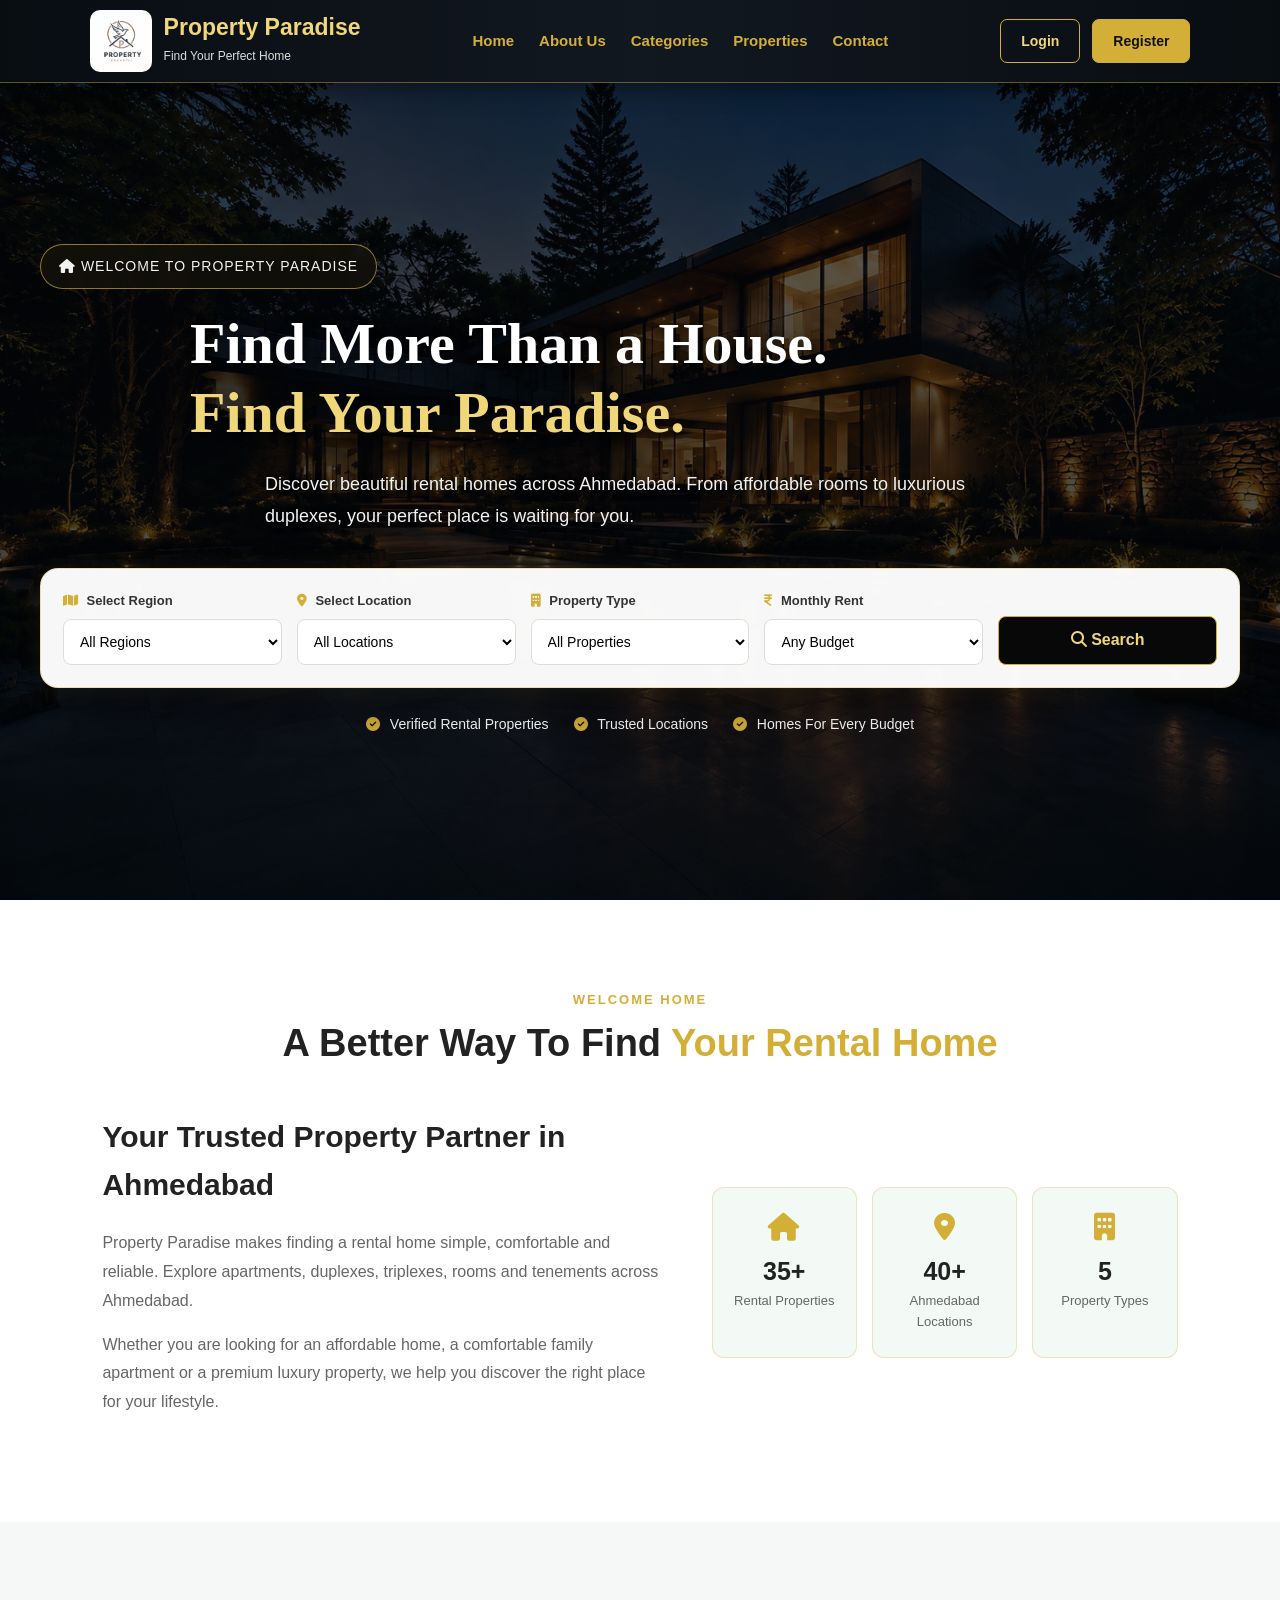
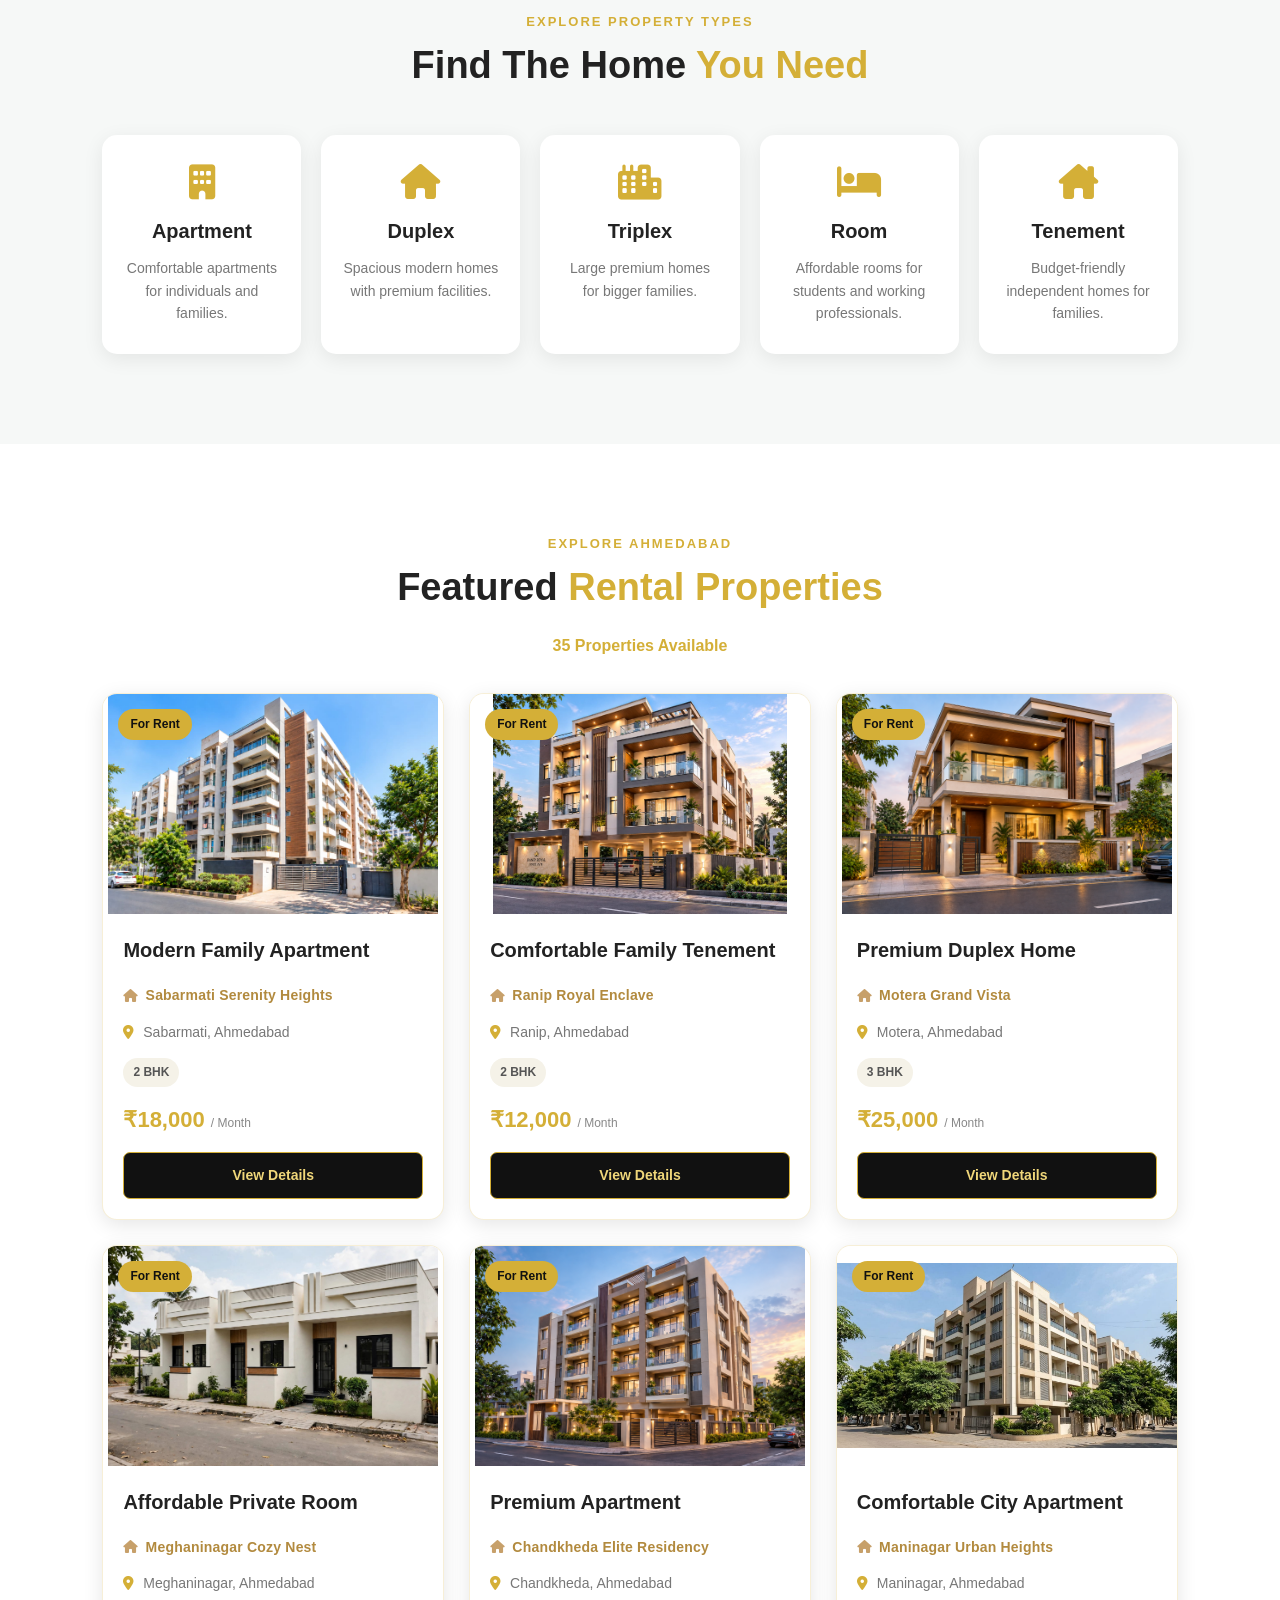
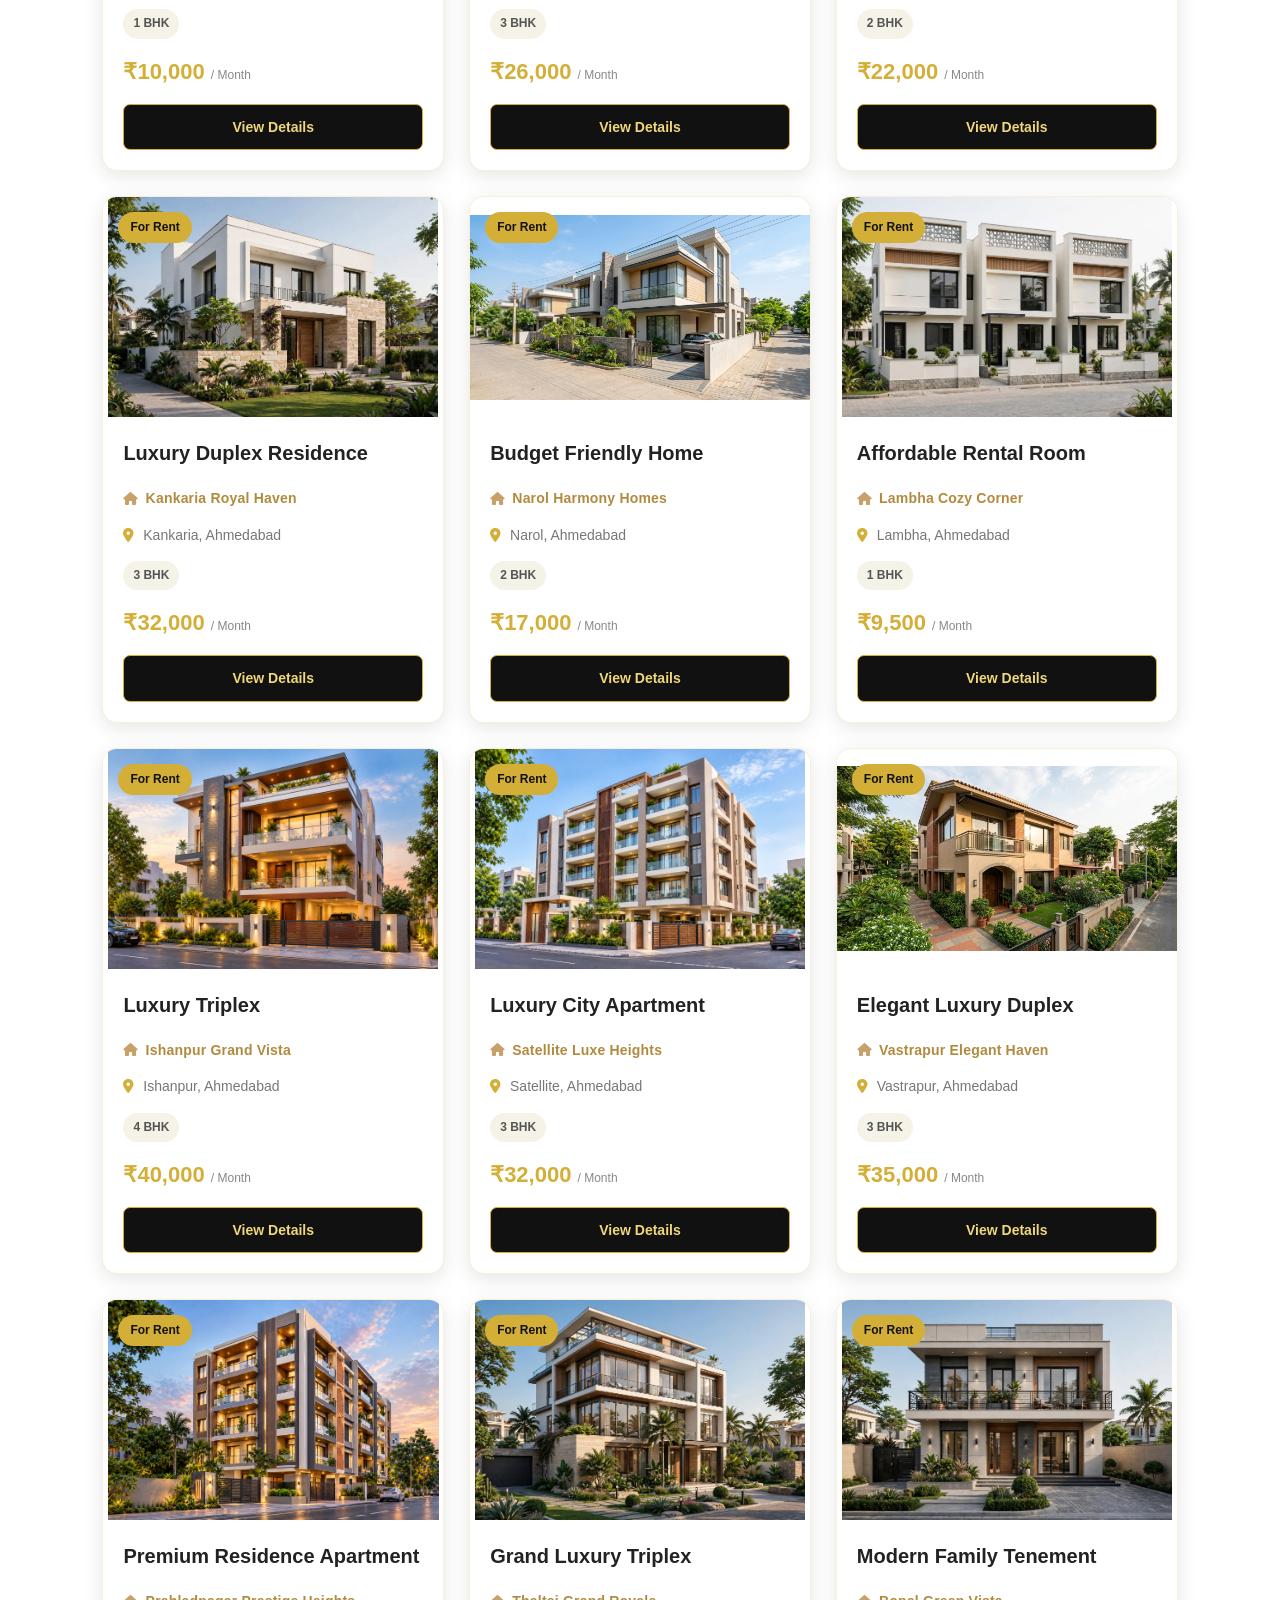
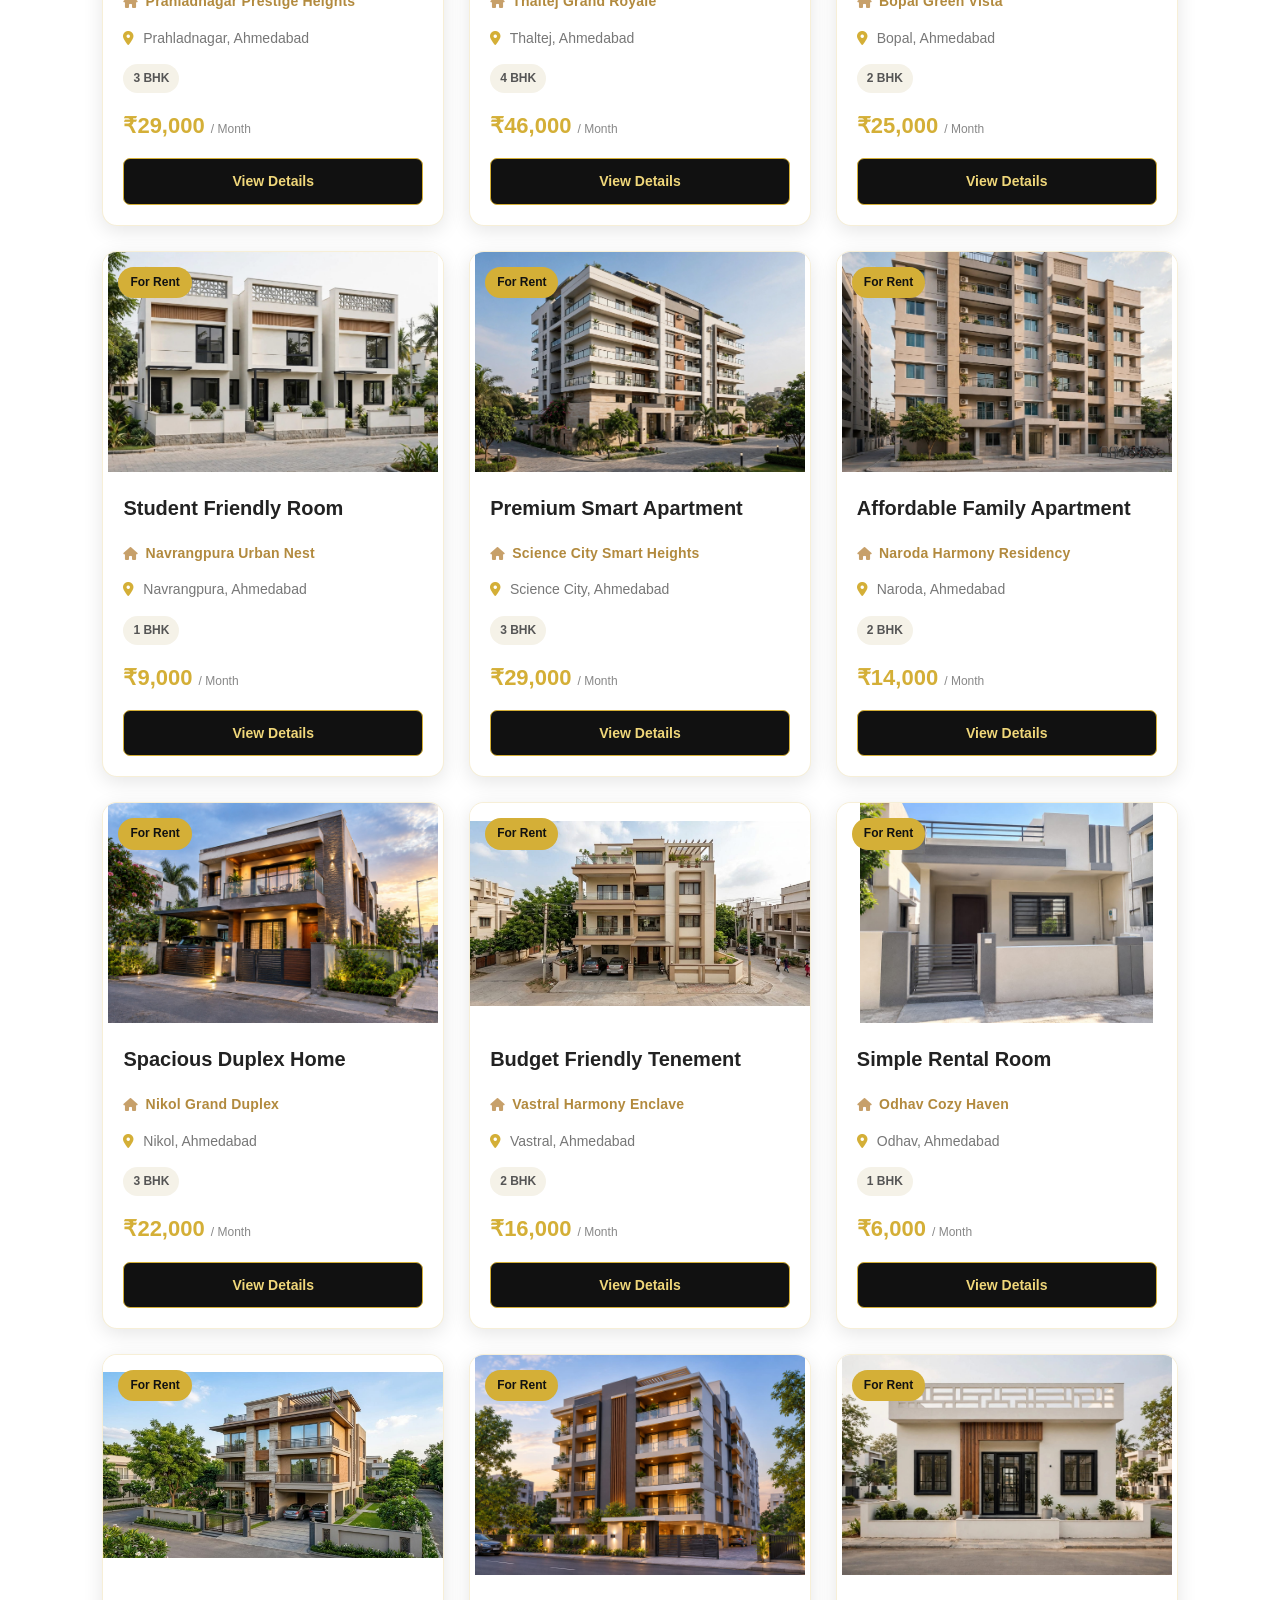
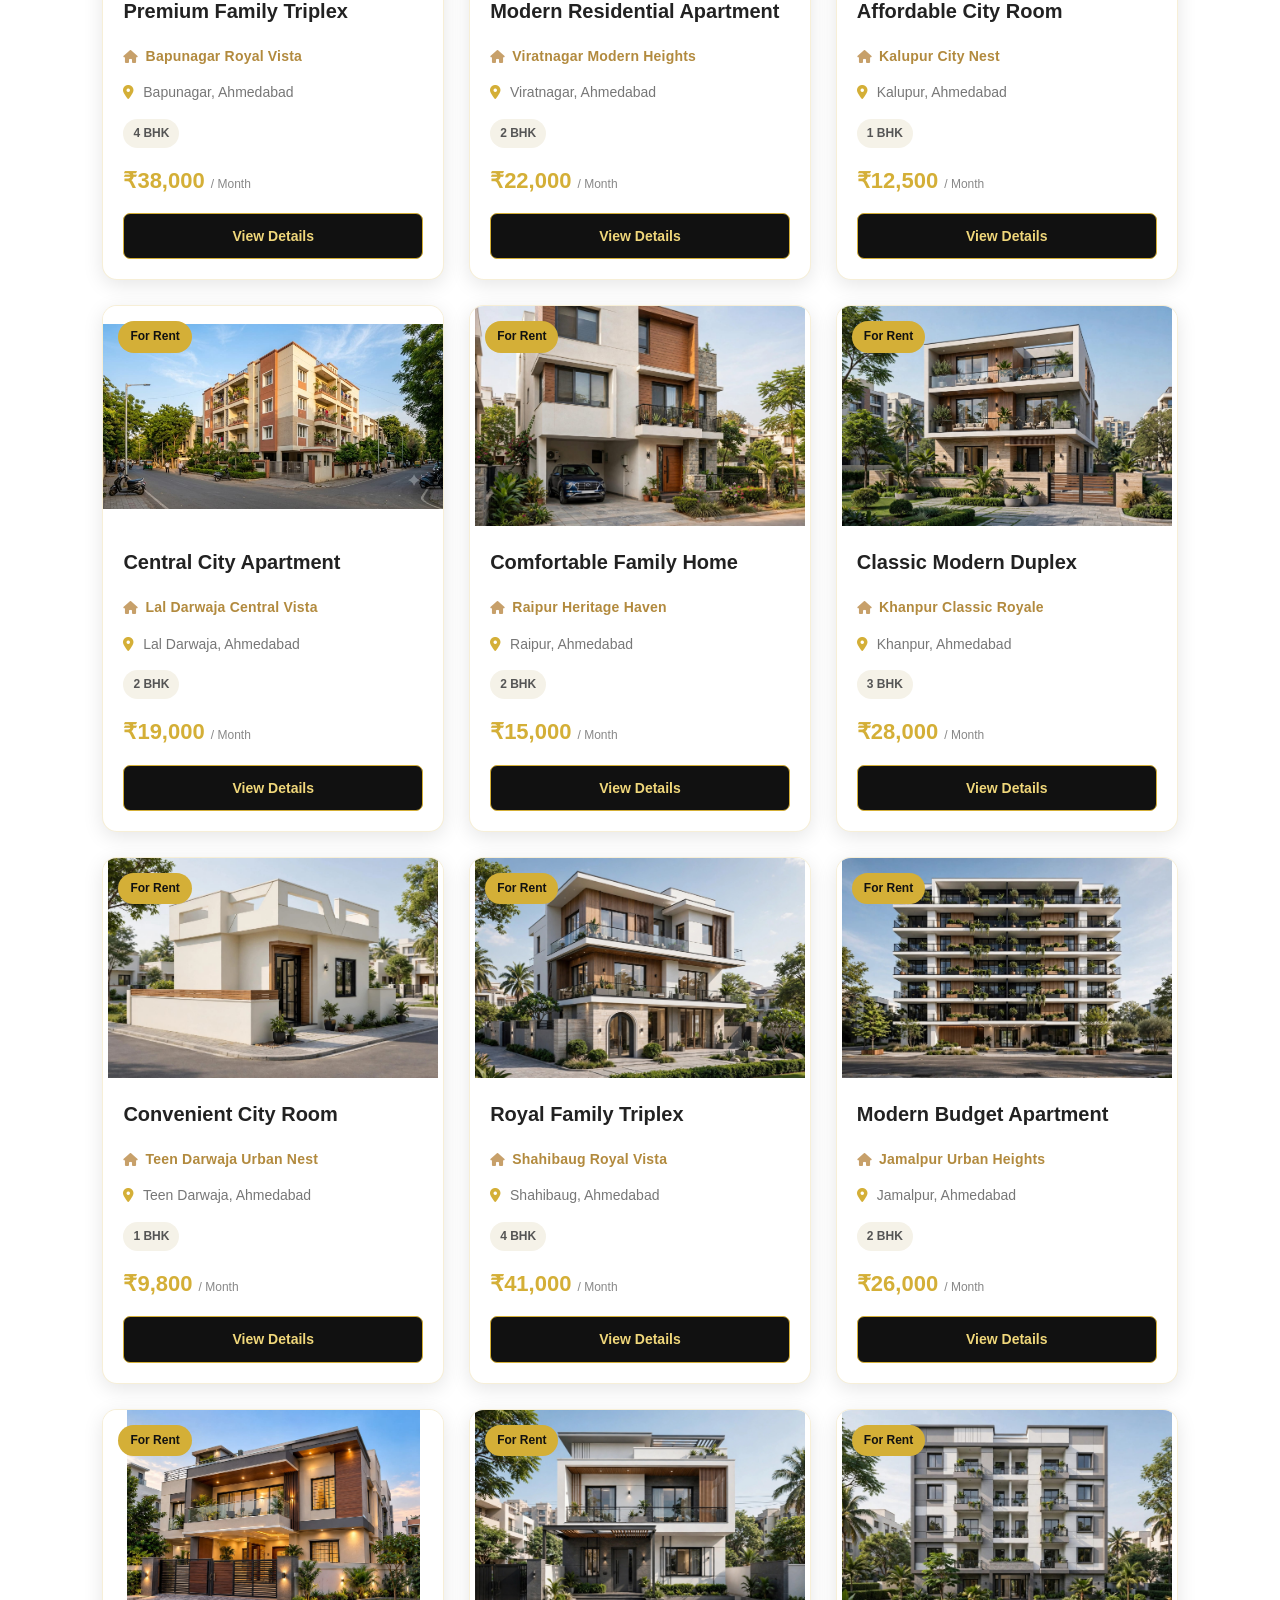
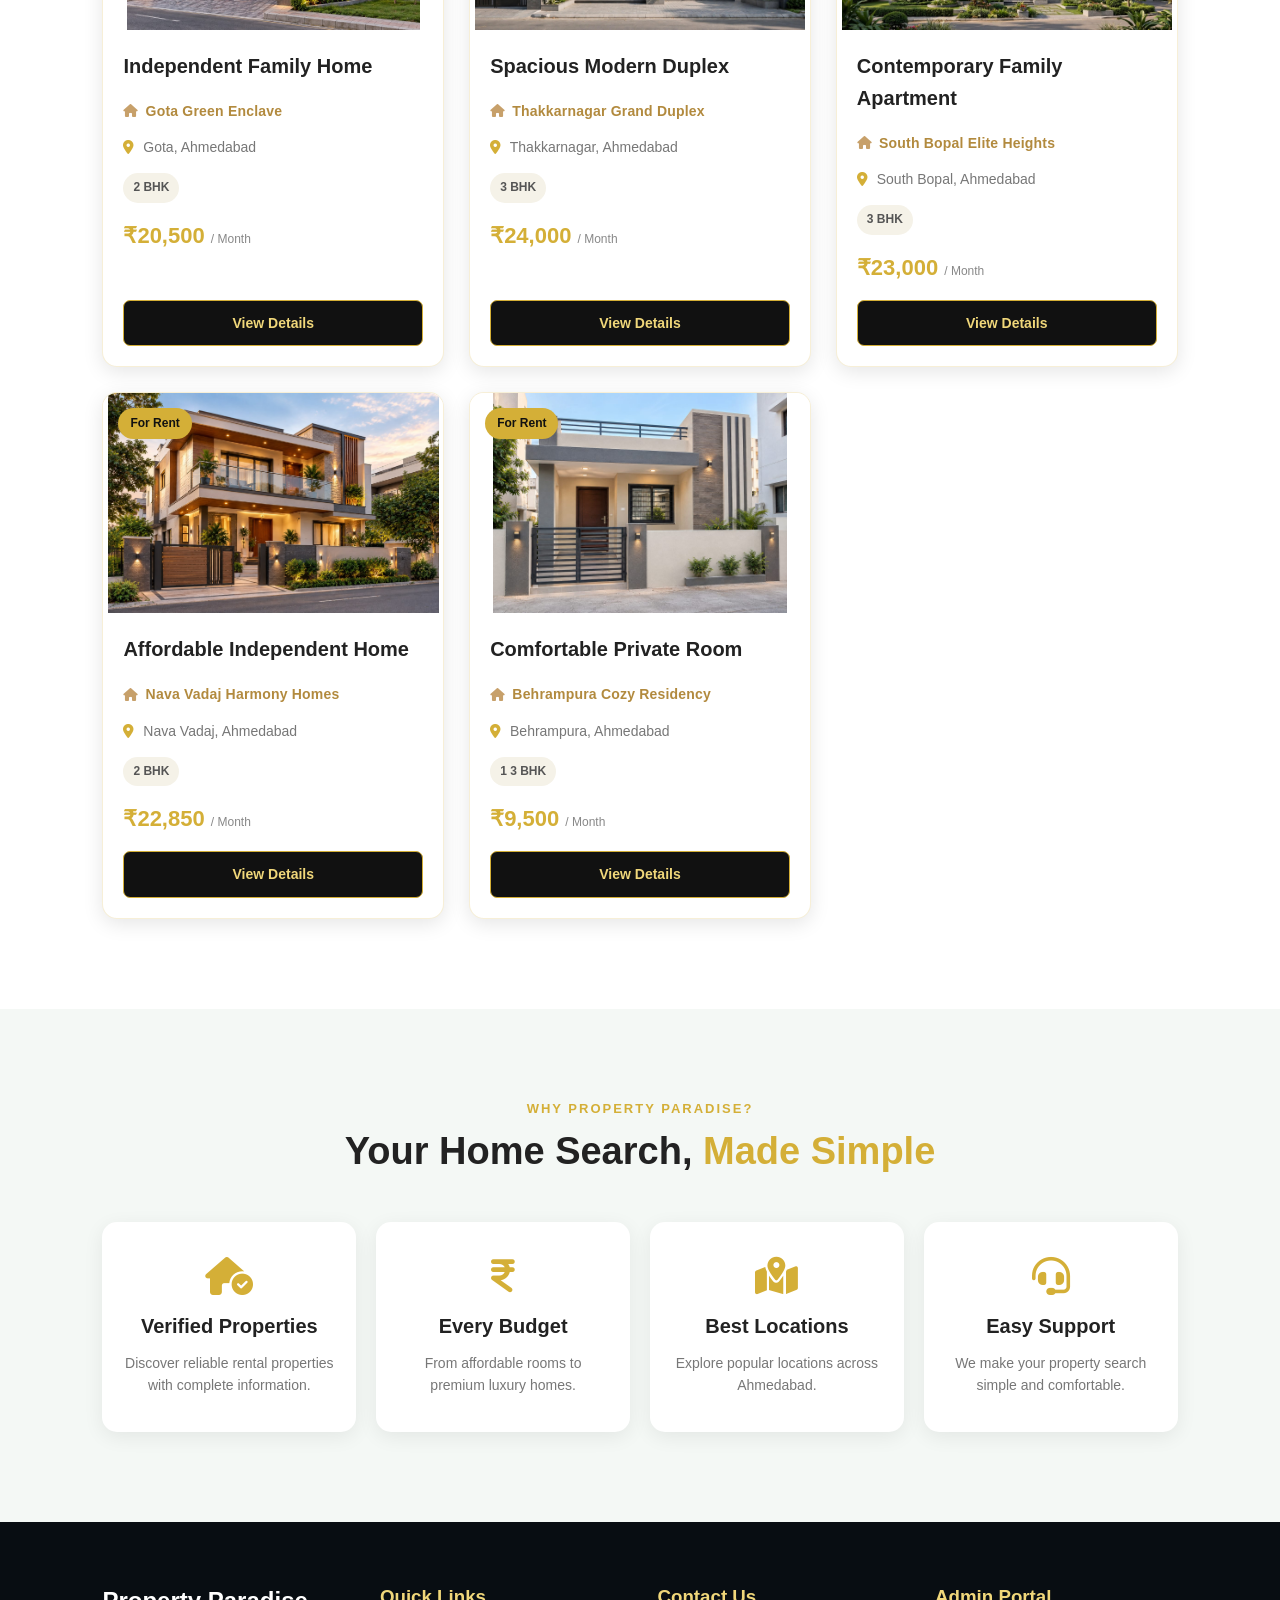
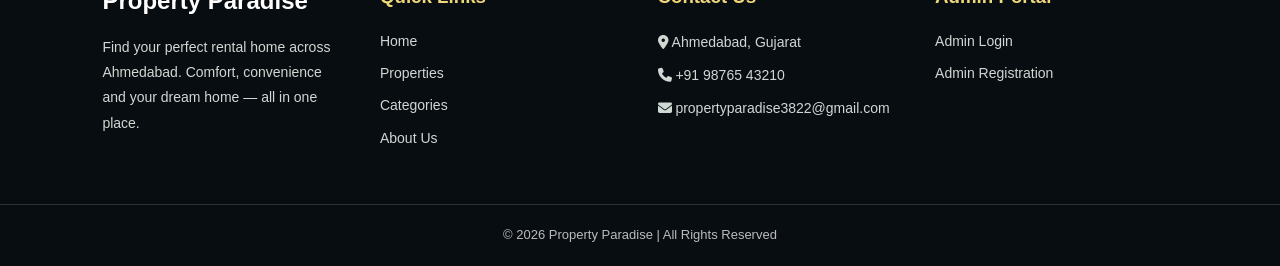
<file: index.html>
<!DOCTYPE html>
<html lang="en">

<head>
    <meta charset="UTF-8">
    <meta name="viewport" content="width=device-width, initial-scale=1.0">

    <title>Property Paradise | Find Your Perfect Rental Home</title>

    <!-- CSS -->
    <link rel="stylesheet" href="css/style.css">

    <!-- Font Awesome Icons -->
    <link rel="stylesheet"
        href="https://cdnjs.cloudflare.com/ajax/libs/font-awesome/6.5.2/css/all.min.css">
</head>

<body>

    <!-- ================= NAVBAR ================= -->

    <header class="header">

        <nav class="navbar">

            <a href="index.html" class="brand">

                <img src="images/logo/logo.jpeg"
                     alt="Property Paradise Logo"
                     class="logo-image">

                <div>
                    <h2>Property Paradise</h2>
                    <span>Find Your Perfect Home</span>
                </div>

            </a>


            <ul class="nav-links">

                <li>
                    <a href="index.html" class="active">Home</a>
                </li>

                <li>
                    <a href="#about">About Us</a>
                </li>

                <li>
                    <a href="#categories">Categories</a>
                </li>


                <li>
                    <a href="#properties">Properties</a>
                </li>

               
                <li>
                    <a href="#contact">Contact</a>
                </li>

            </ul>


            <div class="nav-buttons">

                <a href="pages/login.html" class="login-btn">
                    Login
                </a>

                <a href="pages/register.html" class="register-btn">
                    Register
                </a>

            </div>

        </nav>

    </header>


    <!-- ================= HERO SECTION ================= -->

    <section class="hero">

        <div class="hero-overlay"></div>


        <div class="hero-content">

            <p class="hero-small-title">
                <i class="fa-solid fa-house"></i>
                WELCOME TO PROPERTY PARADISE
            </p>


            <h1>
                Find More Than a House.
                <span>Find Your Paradise.</span>
            </h1>


            <p class="hero-description">

                Discover beautiful rental homes across Ahmedabad.
                From affordable rooms to luxurious duplexes,
                your perfect place is waiting for you.

            </p>


            <!-- SEARCH BOX -->

            <div class="search-box">


                <!-- REGION -->

                <div class="search-field">

                    <label>
                        <i class="fa-solid fa-map"></i>
                        Select Region
                    </label>

                    <select id="regionSelect">

                        <option value="">All Regions</option>

                        <option value="North">North</option>

                        <option value="South">South</option>

                        <option value="West">West</option>

                        <option value="East">East</option>

                        <option value="Central">Central / Old City</option>

                    </select>

                </div>


                <!-- LOCATION -->

                <div class="search-field">

                    <label>
                        <i class="fa-solid fa-location-dot"></i>
                        Select Location
                    </label>

                    <select id="areaSelect">

                        <option value="">All Locations</option>

                    </select>

                </div>


                <!-- PROPERTY TYPE -->

                <div class="search-field">

                    <label>
                        <i class="fa-solid fa-building"></i>
                        Property Type
                    </label>

                    <select id="typeSelect">

                        <option value="">All Properties</option>

                        <option value="Apartment">Apartment</option>

                        <option value="Duplex">Duplex</option>

                        <option value="Triplex">Triplex</option>

                        <option value="Room">Room</option>

                        <option value="Tenement">Tenement</option>

                    </select>

                </div>


                <!-- BUDGET -->

                <div class="search-field">

                    <label>
                        <i class="fa-solid fa-indian-rupee-sign"></i>
                        Monthly Rent
                    </label>

                    <select id="budgetSelect">

                        <option value="">Any Budget</option>

                        <option value="low">
                            ₹10,000 - ₹15,000
                        </option>

                        <option value="medium">
                            ₹15,000 - ₹20,000
                        </option>

                        <option value="high">
                            ₹20,000 - ₹25,000
                        </option>

                        <option value="high">
                            ₹25,000 - ₹30,000
                        </option>

                        <option value="high">
                            ₹30,000 - ₹35,000
                        </option>

                        <option value="high">
                            ₹35,000 - ₹40,000
                        </option>

                        <option value="high">
                            ₹40,000 - ₹45,000
                        </option>

                        





                    </select>

                </div>


                <!-- SEARCH BUTTON -->

                <button id="searchButton" class="search-btn">

                    <i class="fa-solid fa-magnifying-glass"></i>

                    Search

                </button>

            </div>


            <div class="hero-bottom-text">

                <span>
                    <i class="fa-solid fa-circle-check"></i>
                    Verified Rental Properties
                </span>

                <span>
                    <i class="fa-solid fa-circle-check"></i>
                    Trusted Locations
                </span>

                <span>
                    <i class="fa-solid fa-circle-check"></i>
                    Homes For Every Budget
                </span>

            </div>

        </div>

    </section>


    <!-- ================= ABOUT ================= -->

    <section class="about-section" id="about">

        <div class="section-heading">

            <p>WELCOME HOME</p>

            <h2>
                A Better Way To Find
                <span>Your Rental Home</span>
            </h2>

        </div>


        <div class="about-content">

            <div class="about-text">

                <h3>
                    Your Trusted Property Partner
                    in Ahmedabad
                </h3>

                <p>

                    Property Paradise makes finding a rental home
                    simple, comfortable and reliable.

                    Explore apartments, duplexes, triplexes,
                    rooms and tenements across Ahmedabad.

                </p>

                <p>

                    Whether you are looking for an affordable home,
                    a comfortable family apartment or a premium
                    luxury property, we help you discover the
                    right place for your lifestyle.

                </p>

            </div>


            <div class="about-stats">

                <div class="stat-card">

                    <i class="fa-solid fa-house"></i>

                    <h3>35+</h3>

                    <p>Rental Properties</p>

                </div>


                <div class="stat-card">

                    <i class="fa-solid fa-location-dot"></i>

                    <h3>40+</h3>

                    <p>Ahmedabad Locations</p>

                </div>


                <div class="stat-card">

                    <i class="fa-solid fa-building"></i>

                    <h3>5</h3>

                    <p>Property Types</p>

                </div>

            </div>

        </div>

    </section>


    <!-- ================= CATEGORIES ================= -->

    <section class="categories" id="categories">

        <div class="section-heading">

            <p>EXPLORE PROPERTY TYPES</p>

            <h2>
                Find The Home
                <span>You Need</span>
            </h2>

        </div>


        <div class="category-grid">


            <div class="category-card">

                <i class="fa-solid fa-building"></i>

                <h3>Apartment</h3>

                <p>
                    Comfortable apartments for individuals
                    and families.
                </p>

            </div>


            <div class="category-card">

                <i class="fa-solid fa-house"></i>

                <h3>Duplex</h3>

                <p>
                    Spacious modern homes with
                    premium facilities.
                </p>

            </div>


            <div class="category-card">

                <i class="fa-solid fa-city"></i>

                <h3>Triplex</h3>

                <p>
                    Large premium homes for
                    bigger families.
                </p>

            </div>


            <div class="category-card">

                <i class="fa-solid fa-bed"></i>

                <h3>Room</h3>

                <p>
                    Affordable rooms for students
                    and working professionals.
                </p>

            </div>


            <div class="category-card">

                <i class="fa-solid fa-house-chimney"></i>

                <h3>Tenement</h3>

                <p>
                    Budget-friendly independent homes
                    for families.
                </p>

            </div>

        </div>

    </section>


    <!-- ================= PROPERTIES ================= -->

    <section class="properties-section" id="properties">

        <div class="section-heading">

            <p>EXPLORE AHMEDABAD</p>

            <h2>
                Featured
                <span>Rental Properties</span>
            </h2>

        </div>


        <p id="propertyCount" class="property-count">
            35 Properties Available
        </p>


        <div class="property-grid">


            <!-- ================= NORTH ================= -->


            <!-- PROPERTY 01 -->

            <div class="property-card"
                 data-region="North"
                 data-area="Sabarmati"
                 data-type="Apartment"
                 data-price="18000">

                <div class="property-image">

                    <img src="images/properties/property-01.jpg"
                         alt="Apartment in Sabarmati">

                    <span class="property-tag">For Rent</span>

                </div>

                <div class="property-info">

                    <h3>Modern Family Apartment</h3>

                    <p class="property-name">
                       <i class="fa-solid fa-house"></i>
                        Sabarmati Serenity Heights
                   </p>


                    <p class="location">
                        <i class="fa-solid fa-location-dot"></i>
                        Sabarmati, Ahmedabad
                    </p>

                    <div class="details">
                        <span>2 BHK </span>
                    </div>

                    <h4>₹18,000 <small>/ Month</small></h4>

                    <a href="pages/property-details.html?id=01">
                        View Details
                    </a>

                </div>

            </div>


            <!-- PROPERTY 02 -->

            <div class="property-card"
                 data-region="North"
                 data-area="Ranip"
                 data-type="Tenement"
                 data-price="12000">

                <div class="property-image">

                    <img src="images/properties/property-02.jpg"
                         alt="Tenement in Ranip">

                    <span class="property-tag">For Rent</span>

                </div>

                <div class="property-info">

                    <h3>Comfortable Family Tenement</h3>

                    <p class="property-name">
                       <i class="fa-solid fa-house"></i>
                        Ranip Royal Enclave
                   </p>

                    <p class="location">
                        <i class="fa-solid fa-location-dot"></i>
                        Ranip, Ahmedabad
                    </p>

                    
                    <div class="details">
                        <span>2 BHK </span>    
                    </div>

                    <h4>₹12,000 <small>/ Month</small></h4>

                    <a href="pages/property-details.html?id=02">
                        View Details
                    </a>

                </div>

            </div>


            <!-- PROPERTY 03 -->

            <div class="property-card"
                 data-region="North"
                 data-area="Motera"
                 data-type="Duplex"
                 data-price="28000">

                <div class="property-image">

                    <img src="images/properties/property-03.jpg"
                         alt="Duplex in Motera">

                    <span class="property-tag">For Rent</span>

                </div>

                <div class="property-info">

                    <h3>Premium Duplex Home</h3>

                    <p class="property-name">
                       <i class="fa-solid fa-house"></i>
                        Motera Grand Vista
                   </p>

                    <p class="location">
                        <i class="fa-solid fa-location-dot"></i>
                        Motera, Ahmedabad
                    </p>

                    <div class="details">
                        <span>3 BHK </span> 
                    </div>

                    <h4>₹25,000 <small>/ Month</small></h4>

                    <a href="pages/property-details.html?id=03">
                        View Details
                    </a>

                </div>

            </div>


            <!-- PROPERTY 04 -->

            <div class="property-card"
                 data-region="North"
                 data-area="Meghaninagar"
                 data-type="Room"
                 data-price="7000">

                <div class="property-image">

                    <img src="images/properties/property-04.jpg"
                         alt="Room in Meghaninagar">

                    <span class="property-tag">For Rent</span>

                </div>

                <div class="property-info">

                    <h3>Affordable Private Room</h3>

                    <p class="property-name">
                       <i class="fa-solid fa-house"></i>
                        Meghaninagar Cozy Nest
                   </p>

                    <p class="location">
                        <i class="fa-solid fa-location-dot"></i>
                        Meghaninagar, Ahmedabad
                    </p>

                    <div class="details">
                        <span>1 BHK </span>
                    </div>

                    <h4>₹10,000 <small>/ Month</small></h4>

                    <a href="pages/property-details.html?id=04">
                        View Details
                    </a>

                </div>

            </div>


            <!-- PROPERTY 05 -->

            <div class="property-card"
                 data-region="North"
                 data-area="Chandkheda"
                 data-type="Apartment"
                 data-price="22000">

                <div class="property-image">

                    <img src="images/properties/property-05.jpg"
                         alt="Apartment in Chandkheda">

                    <span class="property-tag">For Rent</span>

                </div>

                <div class="property-info">

                    <h3>Premium Apartment</h3>

                    <p class="property-name">
                       <i class="fa-solid fa-house"></i>
                        Chandkheda Elite Residency
                   </p>

                    <p class="location">
                        <i class="fa-solid fa-location-dot"></i>
                        Chandkheda, Ahmedabad
                    </p>

                    <div class="details">
                        <span>3 BHK </span>
                    </div>

                    <h4>₹26,000 <small>/ Month</small></h4>

                    <a href="pages/property-details.html?id=05">
                        View Details
                    </a>

                </div>

            </div>



            <!-- ================= SOUTH ================= -->


            <!-- PROPERTY 06 -->

            <div class="property-card"
                 data-region="South"
                 data-area="Maninagar"
                 data-type="Apartment"
                 data-price="16000">

                <div class="property-image">

                    <img src="images/properties/property-06.jpg"
                         alt="Apartment in Maninagar">

                    <span class="property-tag">For Rent</span>

                </div>

                <div class="property-info">

                    <h3>Comfortable City Apartment</h3>

                    <p class="property-name">
                       <i class="fa-solid fa-house"></i>
                         Maninagar Urban Heights
                   </p>

                    <p class="location">
                        <i class="fa-solid fa-location-dot"></i>
                        Maninagar, Ahmedabad
                    </p>

                    <div class="details">
                        <span>2 BHK </span>                      
                    </div>

                    <h4>₹22,000 <small>/ Month</small></h4>

                    <a href="pages/property-details.html?id=06">
                        View Details
                    </a>

                </div>

            </div>


            <!-- PROPERTY 07 -->

            <div class="property-card"
                 data-region="South"
                 data-area="Kankaria"
                 data-type="Duplex"
                 data-price="32000">

                <div class="property-image">

                    <img src="images/properties/property-07.jpg"
                         alt="Duplex in Kankaria">

                    <span class="property-tag">For Rent</span>

                </div>

                <div class="property-info">

                    <h3>Luxury Duplex Residence</h3>

                    <p class="property-name">
                       <i class="fa-solid fa-house"></i>
                        Kankaria Royal Haven 
                        
                   </p>

                    <p class="location">
                        <i class="fa-solid fa-location-dot"></i>
                        Kankaria, Ahmedabad
                    </p>

                    <div class="details">
                        <span>3 BHK </span>                    
                    </div>

                    <h4>₹32,000 <small>/ Month</small></h4>

                    <a href="pages/property-details.html?id=07">
                        View Details
                    </a>

                </div>

            </div>


            <!-- PROPERTY 08 -->

            <div class="property-card"
                 data-region="South"
                 data-area="Narol"
                 data-type="Tenement"
                 data-price="10000">

                <div class="property-image">

                    <img src="images/properties/property-08.jpg"
                         alt="Tenement in Narol">

                    <span class="property-tag">For Rent</span>

                </div>

                <div class="property-info">

                    <h3>Budget Friendly Home</h3>

                    <p class="property-name">
                       <i class="fa-solid fa-house"></i>
                       Narol Harmony Homes
                   </p>

                    <p class="location">
                        <i class="fa-solid fa-location-dot"></i>
                        Narol, Ahmedabad
                    </p>

                    <div class="details">
                        <span>2 BHK </span>
                    </div>

                    <h4>₹17,000 <small>/ Month</small></h4>

                    <a href="pages/property-details.html?id=08">
                        View Details
                    </a>

                </div>

            </div>


            <!-- PROPERTY 09 -->

            <div class="property-card"
                 data-region="South"
                 data-area="Lambha"
                 data-type="Room"
                 data-price="6500">

                <div class="property-image">

                    <img src="images/properties/property-09.jpg"
                         alt="Room in Lambha">

                    <span class="property-tag">For Rent</span>

                </div>

                <div class="property-info">

                    <h3>Affordable Rental Room</h3>

                    <p class="property-name">
                       <i class="fa-solid fa-house"></i>
                        Lambha Cozy Corner
                   </p>

                    <p class="location">
                        <i class="fa-solid fa-location-dot"></i>
                        Lambha, Ahmedabad
                    </p>

                    <div class="details">
                        <span>1 BHK </span>                       
                    </div>

                    <h4>₹9,500 <small>/ Month</small></h4>

                    <a href="pages/property-details.html?id=09">
                        View Details
                    </a>

                </div>

            </div>


            <!-- PROPERTY 10 -->

            <div class="property-card"
                 data-region="South"
                 data-area="Ishanpur"
                 data-type="Triplex"
                 data-price="40000">

                <div class="property-image">

                    <img src="images/properties/property-10.jpg"
                         alt="Triplex in Ishanpur">

                    <span class="property-tag">For Rent</span>

                </div>

                <div class="property-info">

                    <h3>Luxury Triplex </h3>

                    <p class="property-name">
                       <i class="fa-solid fa-house"></i>
                        Ishanpur Grand Vista
                   </p>

                    <p class="location">
                        <i class="fa-solid fa-location-dot"></i>
                        Ishanpur, Ahmedabad
                    </p>

                    <div class="details">
                        <span>4 BHK </span>                       
                    </div>

                    <h4>₹40,000 <small>/ Month</small></h4>

                    <a href="pages/property-details.html?id=10">
                        View Details
                    </a>

                </div>

            </div>



            <!-- ================= WEST ================= -->


            <!-- PROPERTY 11 -->

            <div class="property-card"
                 data-region="West"
                 data-area="Satellite"
                 data-type="Apartment"
                 data-price="25000">

                <div class="property-image">

                    <img src="images/properties/property-11.jpg"
                         alt="Apartment in Satellite">

                    <span class="property-tag">For Rent</span>

                </div>

                <div class="property-info">

                    <h3>Luxury City Apartment</h3>

                    <p class="property-name">
                       <i class="fa-solid fa-house"></i>
                        Satellite Luxe Heights
                   </p>

                    <p class="location">
                        <i class="fa-solid fa-location-dot"></i>
                        Satellite, Ahmedabad
                    </p>

                    <div class="details">
                        <span>3 BHK </span>
                    </div>

                    <h4>₹32,000 <small>/ Month</small></h4>

                    <a href="pages/property-details.html?id=11">
                        View Details
                    </a>

                </div>

            </div>


            <!-- PROPERTY 12 -->

            <div class="property-card"
                 data-region="West"
                 data-area="Vastrapur"
                 data-type="Duplex"
                 data-price="35000">

                <div class="property-image">

                    <img src="images/properties/property-12.jpg"
                         alt="Duplex in Vastrapur">

                    <span class="property-tag">For Rent</span>

                </div>

                <div class="property-info">

                    <h3>Elegant Luxury Duplex</h3>

                    <p class="property-name">
                       <i class="fa-solid fa-house"></i>
                        Vastrapur Elegant Haven
                   </p>

                    <p class="location">
                        <i class="fa-solid fa-location-dot"></i>
                        Vastrapur, Ahmedabad
                    </p>

                    <div class="details">
                        <span>3 BHK </span>
                    </div>

                    <h4>₹35,000 <small>/ Month</small></h4>

                    <a href="pages/property-details.html?id=12">
                        View Details
                    </a>

                </div>

            </div>


            <!-- PROPERTY 13 -->

            <div class="property-card"
                 data-region="West"
                 data-area="Prahladnagar"
                 data-type="Apartment"
                 data-price="30000">

                <div class="property-image">

                    <img src="images/properties/property-13.jpg"
                         alt="Apartment in Prahladnagar">

                    <span class="property-tag">For Rent</span>

                </div>

                <div class="property-info">

                    <h3>Premium Residence Apartment</h3>
                 
                    <p class="property-name">
                       <i class="fa-solid fa-house"></i>
                        Prahladnagar Prestige Heights
                   </p>

                    <p class="location">
                        <i class="fa-solid fa-location-dot"></i>
                        Prahladnagar, Ahmedabad
                    </p>

                    <div class="details">
                        <span>3 BHK </span>                       
                    </div>

                    <h4>₹29,000 <small>/ Month</small></h4>

                    <a href="pages/property-details.html?id=13">
                        View Details
                    </a>

                </div>

            </div>

  
            <!-- PROPERTY 14 -->

            <div class="property-card"
                 data-region="West"
                 data-area="Thaltej"
                 data-type="Triplex"
                 data-price="55000">

                <div class="property-image">

                    <img src="images/properties/property-14.jpg"
                         alt="Triplex in Thaltej">

                    <span class="property-tag">For Rent</span>

                </div>

                <div class="property-info">

                    <h3>Grand Luxury Triplex</h3>

                    <p class="property-name">
                       <i class="fa-solid fa-house"></i>
                       Thaltej Grand Royale
                   </p>

                    <p class="location">
                        <i class="fa-solid fa-location-dot"></i>
                        Thaltej, Ahmedabad
                    </p>

                    <div class="details">
                        <span>4 BHK </span>                        
                    </div>

                    <h4>₹46,000 <small>/ Month</small></h4>

                    <a href="pages/property-details.html?id=14">
                        View Details
                    </a>

                </div>

            </div>


            <!-- PROPERTY 15 -->

            <div class="property-card"
                 data-region="West"
                 data-area="Bopal"
                 data-type="Tenement"
                 data-price="18000">

                <div class="property-image">

                    <img src="images/properties/property-15.jpg"
                         alt="Tenement in Bopal">

                    <span class="property-tag">For Rent</span>

                </div>

                <div class="property-info">

                    <h3>Modern Family Tenement</h3>

                    <p class="property-name">
                       <i class="fa-solid fa-house"></i>
                       Bopal Green Vista
                   </p>

                    <p class="location">
                        <i class="fa-solid fa-location-dot"></i>
                        Bopal, Ahmedabad
                    </p>

                    <div class="details">
                        <span>2 BHK </span>                      
                    </div>

                    <h4>₹25,000 <small>/ Month</small></h4>

                    <a href="pages/property-details.html?id=15">
                        View Details
                    </a>

                </div>

            </div>


            <!-- PROPERTY 16 -->

            <div class="property-card"
                 data-region="West"
                 data-area="Navrangpura"
                 data-type="Room"
                 data-price="9000">

                <div class="property-image">

                    <img src="images/properties/property-16.jpg"
                         alt="Room in Navrangpura">

                    <span class="property-tag">For Rent</span>

                </div>

                <div class="property-info">

                    <h3>Student Friendly Room</h3>

                    <p class="property-name">
                       <i class="fa-solid fa-house"></i>
                        Navrangpura Urban Nest
                   </p>

                    <p class="location">
                        <i class="fa-solid fa-location-dot"></i>
                        Navrangpura, Ahmedabad
                    </p>

                    <div class="details">
                        <span>1 BHK </span>                      
                    </div>

                    <h4>₹9,000 <small>/ Month</small></h4>

                    <a href="pages/property-details.html?id=16">
                        View Details
                    </a>

                </div>

            </div>


            <!-- PROPERTY 17 -->

            <div class="property-card"
                 data-region="West"
                 data-area="Science City"
                 data-type="Apartment"
                 data-price="27000">

                <div class="property-image">

                    <img src="images/properties/property-17.jpg"
                         alt="Apartment in Science City">

                    <span class="property-tag">For Rent</span>

                </div>

                <div class="property-info">

                    <h3>Premium Smart Apartment</h3>

                    <p class="property-name">
                       <i class="fa-solid fa-house"></i>
                        Science City Smart Heights
                   </p>

                    <p class="location">
                        <i class="fa-solid fa-location-dot"></i>
                        Science City, Ahmedabad
                    </p>

                    <div class="details">
                        <span>3 BHK </span>                       
                    </div>

                    <h4>₹29,000 <small>/ Month</small></h4>

                    <a href="pages/property-details.html?id=17">
                        View Details
                    </a>

                </div>

            </div>


            <!-- ================= EAST ================= -->


            <!-- PROPERTY 18 -->

            <div class="property-card"
                 data-region="East"
                 data-area="Naroda"
                 data-type="Apartment"
                 data-price="14000">

                <div class="property-image">

                    <img src="images/properties/property-18.jpg"
                         alt="Apartment in Naroda">

                    <span class="property-tag">For Rent</span>

                </div>

                <div class="property-info">

                    <h3>Affordable Family Apartment</h3>

                    <p class="property-name">
                       <i class="fa-solid fa-house"></i>
                        Naroda Harmony Residency
                   </p>

                    <p class="location">
                        <i class="fa-solid fa-location-dot"></i>
                        Naroda, Ahmedabad
                    </p>

                    <div class="details">
                        <span>2 BHK </span>                       
                    </div>

                    <h4>₹14,000 <small>/ Month</small></h4>

                    <a href="pages/property-details.html?id=18">
                        View Details
                    </a>

                </div>

            </div>


            <!-- PROPERTY 19 -->

            <div class="property-card"
                 data-region="East"
                 data-area="Nikol"
                 data-type="Duplex"
                 data-price="24000">

                <div class="property-image">

                    <img src="images/properties/property-19.jpg"
                         alt="Duplex in Nikol">

                    <span class="property-tag">For Rent</span>

                </div>

                <div class="property-info">

                    <h3>Spacious Duplex Home</h3>

                    <p class="property-name">
                       <i class="fa-solid fa-house"></i>
                        Nikol Grand Duplex
                   </p>

                    <p class="location">
                        <i class="fa-solid fa-location-dot"></i>
                        Nikol, Ahmedabad
                    </p>

                    <div class="details">
                        <span>3 BHK </span>                      
                    </div>

                    <h4>₹22,000 <small>/ Month</small></h4>

                    <a href="pages/property-details.html?id=19">
                        View Details
                    </a>

                </div>

            </div>


            <!-- PROPERTY 20 -->

            <div class="property-card"
                 data-region="East"
                 data-area="Vastral"
                 data-type="Tenement"
                 data-price="11000">

                <div class="property-image">

                    <img src="images/properties/property-20.jpg"
                         alt="Tenement in Vastral">

                    <span class="property-tag">For Rent</span>

                </div>

                <div class="property-info">

                    <h3>Budget Friendly Tenement</h3>

                    <p class="property-name">
                       <i class="fa-solid fa-house"></i>
                        Vastral Harmony Enclave
                   </p>

                    <p class="location">
                        <i class="fa-solid fa-location-dot"></i>
                        Vastral, Ahmedabad
                    </p>

                    <div class="details">
                        <span>2 BHK </span>                        
                    </div>

                    <h4>₹16,000 <small>/ Month</small></h4>

                    <a href="pages/property-details.html?id=20">
                        View Details
                    </a>

                </div>

            </div>


            <!-- PROPERTY 21 -->

            <div class="property-card"
                 data-region="East"
                 data-area="Odhav"
                 data-type="Room"
                 data-price="6000">

                <div class="property-image">

                    <img src="images/properties/property-21.jpg"
                         alt="Room in Odhav">

                    <span class="property-tag">For Rent</span>

                </div>

                <div class="property-info">

                    <h3>Simple Rental Room</h3>

                    <p class="property-name">
                       <i class="fa-solid fa-house"></i>
                        Odhav Cozy Haven
                   </p>

                    <p class="location">
                        <i class="fa-solid fa-location-dot"></i>
                        Odhav, Ahmedabad
                    </p>

                    <div class="details">
                        <span>1 BHK </span>                       
                    </div>

                    <h4>₹6,000 <small>/ Month</small></h4>

                    <a href="pages/property-details.html?id=21">
                        View Details
                    </a>

                </div>

            </div>


            <!-- PROPERTY 22 -->

            <div class="property-card"
                 data-region="East"
                 data-area="Bapunagar"
                 data-type="Triplex"
                 data-price="38000">

                <div class="property-image">

                    <img src="images/properties/property-22.jpg"
                         alt="Triplex in Bapunagar">

                    <span class="property-tag">For Rent</span>

                </div>

                <div class="property-info">

                    <h3>Premium Family Triplex</h3>

                    <p class="property-name">
                       <i class="fa-solid fa-house"></i>
                        Bapunagar Royal Vista
                   </p>

                    <p class="location">
                        <i class="fa-solid fa-location-dot"></i>
                        Bapunagar, Ahmedabad
                    </p>

                    <div class="details">
                        <span>4 BHK </span>                       
                    </div>

                    <h4>₹38,000 <small>/ Month</small></h4>

                    <a href="pages/property-details.html?id=22">
                        View Details
                    </a>

                </div>

            </div>


            <!-- PROPERTY 23 -->

            <div class="property-card"
                 data-region="East"
                 data-area="Viratnagar"
                 data-type="Apartment"
                 data-price="17000">

                <div class="property-image">

                    <img src="images/properties/property-23.jpg"
                         alt="Apartment in Viratnagar">

                    <span class="property-tag">For Rent</span>

                </div>

                <div class="property-info">

                    <h3>Modern Residential Apartment</h3>
                     
                    <p class="property-name">
                       <i class="fa-solid fa-house"></i>
                       Viratnagar Modern Heights
                   </p>


                    <p class="location">
                        <i class="fa-solid fa-location-dot"></i>
                        Viratnagar, Ahmedabad
                    </p>

                    <div class="details">
                        <span>2 BHK </span>                      
                    </div>

                    <h4>₹22,000 <small>/ Month</small></h4>

                    <a href="pages/property-details.html?id=23">
                        View Details
                    </a>

                </div>

            </div>



            <!-- ================= CENTRAL ================= -->


            <!-- PROPERTY 24 -->

            <div class="property-card"
                 data-region="Central"
                 data-area="Kalupur"
                 data-type="Room"
                 data-price="5500">

                <div class="property-image">

                    <img src="images/properties/property-24.jpg"
                         alt="Room in Kalupur">

                    <span class="property-tag">For Rent</span>

                </div>

                <div class="property-info">

                    <h3>Affordable City Room</h3>

                    <p class="property-name">
                       <i class="fa-solid fa-house"></i>
                        Kalupur City Nest
                   </p>

                    <p class="location">
                        <i class="fa-solid fa-location-dot"></i>
                        Kalupur, Ahmedabad
                    </p>

                    <div class="details">
                        <span>1 BHK </span>                       
                    </div>

                    <h4>₹12,500 <small>/ Month</small></h4>

                    <a href="pages/property-details.html?id=24">
                        View Details
                    </a>

                </div>

            </div>


            <!-- PROPERTY 25 -->

            <div class="property-card"
                 data-region="Central"
                 data-area="Lal Darwaja"
                 data-type="Apartment"
                 data-price="15000">

                <div class="property-image">

                    <img src="images/properties/property-25.jpg"
                         alt="Apartment in Lal Darwaja">

                    <span class="property-tag">For Rent</span>

                </div>

                <div class="property-info">

                    <h3>Central City Apartment</h3>

                    <p class="property-name">
                       <i class="fa-solid fa-house"></i>
                       Lal Darwaja Central Vista
                   </p>

                    <p class="location">
                        <i class="fa-solid fa-location-dot"></i>
                        Lal Darwaja, Ahmedabad
                    </p>

                    <div class="details">
                        <span>2 BHK </span>                       
                    </div>

                    <h4>₹19,000 <small>/ Month</small></h4>

                    <a href="pages/property-details.html?id=25">
                        View Details
                    </a>

                </div>

            </div>


            <!-- PROPERTY 26 -->

            <div class="property-card"
                 data-region="Central"
                 data-area="Raipur"
                 data-type="Tenement"
                 data-price="13000">

                <div class="property-image">

                    <img src="images/properties/property-26.jpg"
                         alt="Tenement in Raipur">

                    <span class="property-tag">For Rent</span>

                </div>

                <div class="property-info">

                    <h3>Comfortable Family Home</h3>

                    <p class="property-name">
                       <i class="fa-solid fa-house"></i>
                       Raipur Heritage Haven
                   </p>

                    <p class="location">
                        <i class="fa-solid fa-location-dot"></i>
                        Raipur, Ahmedabad
                    </p>

                    <div class="details">
                        <span>2 BHK </span>
                    </div>

                    <h4>₹15,000 <small>/ Month</small></h4>

                    <a href="pages/property-details.html?id=26">
                        View Details
                    </a>

                </div>

            </div>


            <!-- PROPERTY 27 -->

            <div class="property-card"
                 data-region="Central"
                 data-area="Khanpur"
                 data-type="Duplex"
                 data-price="26000">

                <div class="property-image">

                    <img src="images/properties/property-27.jpg"
                         alt="Duplex in Khanpur">

                    <span class="property-tag">For Rent</span>

                </div>

                <div class="property-info">

                    <h3>Classic Modern Duplex</h3>

                    <p class="property-name">
                       <i class="fa-solid fa-house"></i>
                        Khanpur Classic Royale
                   </p>

                    <p class="location">
                        <i class="fa-solid fa-location-dot"></i>
                        Khanpur, Ahmedabad
                    </p>

                    <div class="details">
                        <span>3 BHK </span>
                    </div>

                    <h4>₹28,000 <small>/ Month</small></h4>

                    <a href="pages/property-details.html?id=27">
                        View Details
                    </a>

                </div>

            </div>


            <!-- PROPERTY 28 -->

            <div class="property-card"
                 data-region="Central"
                 data-area="Teen Darwaja"
                 data-type="Room"
                 data-price="7000">

                <div class="property-image">

                    <img src="images/properties/property-28.jpg"
                         alt="Room in Teen Darwaja">

                    <span class="property-tag">For Rent</span>

                </div>

                <div class="property-info">

                    <h3>Convenient City Room</h3>

                    <p class="property-name">
                       <i class="fa-solid fa-house"></i>
                        Teen Darwaja Urban Nest
                   </p>

                    <p class="location">
                        <i class="fa-solid fa-location-dot"></i>
                        Teen Darwaja, Ahmedabad
                    </p>

                    <div class="details">
                        <span>1 BHK </span>                       
                    </div>

                    <h4>₹9,800 <small>/ Month</small></h4>

                    <a href="pages/property-details.html?id=28">
                        View Details
                    </a>

                </div>

            </div>



            <!-- ================= EXTRA PROPERTIES ================= -->


            <!-- PROPERTY 29 -->

            <div class="property-card"
                 data-region="North"
                 data-area="Shahibaug"
                 data-type="Triplex"
                 data-price="48000">

                <div class="property-image">

                    <img src="images/properties/property-29.jpg"
                         alt="Triplex in Shahibaug">

                    <span class="property-tag">For Rent</span>

                </div>

                <div class="property-info">

                    <h3>Royal Family Triplex</h3>

                    <p class="property-name">
                       <i class="fa-solid fa-house"></i>
                        Shahibaug Royal Vista
                   </p>

                    <p class="location">
                        <i class="fa-solid fa-location-dot"></i>
                        Shahibaug, Ahmedabad
                    </p>

                    <div class="details">
                        <span>4 BHK </span>                       
                    </div>

                    <h4>₹41,000 <small>/ Month</small></h4>

                    <a href="pages/property-details.html?id=29">
                        View Details
                    </a>

                </div>

            </div>


            <!-- PROPERTY 30 -->

            <div class="property-card"
                 data-region="South"
                 data-area="Jamalpur"
                 data-type="Apartment"
                 data-price="14000">

                <div class="property-image">

                    <img src="images/properties/property-30.jpg"
                         alt="Apartment in Jamalpur">

                    <span class="property-tag">For Rent</span>

                </div>

                <div class="property-info">

                    <h3>Modern Budget Apartment</h3>

                    <p class="property-name">
                       <i class="fa-solid fa-house"></i>
                        Jamalpur Urban Heights
                   </p>

                    <p class="location">
                        <i class="fa-solid fa-location-dot"></i>
                        Jamalpur, Ahmedabad
                    </p>

                    <div class="details">
                        <span>2 BHK </span>
                    </div>

                    <h4>₹26,000 <small>/ Month</small></h4>

                    <a href="pages/property-details.html?id=30">
                        View Details
                    </a>

                </div>

            </div>


            <!-- PROPERTY 31 -->

            <div class="property-card"
                 data-region="West"
                 data-area="Gota"
                 data-type="Tenement"
                 data-price="16000">

                <div class="property-image">

                    <img src="images/properties/property-31.jpg"
                         alt="Tenement in Gota">

                    <span class="property-tag">For Rent</span>

                </div>

                <div class="property-info">

                    <h3>Independent Family Home</h3>

                    <p class="property-name">
                       <i class="fa-solid fa-house"></i>
                        Gota Green Enclave
                   </p>

                    <p class="location">
                        <i class="fa-solid fa-location-dot"></i>
                        Gota, Ahmedabad
                    </p>

                    <div class="details">
                        <span>2 BHK </span>                       
                    </div>

                    <h4>₹20,500 <small>/ Month</small></h4>

                    <a href="pages/property-details.html?id=31">
                        View Details
                    </a>

                </div>

            </div>


            <!-- PROPERTY 32 -->

            <div class="property-card"
                 data-region="East"
                 data-area="Thakkarnagar"
                 data-type="Duplex"
                 data-price="23000">

                <div class="property-image">

                    <img src="images/properties/property-32.jpg"
                         alt="Duplex in Thakkarnagar">

                    <span class="property-tag">For Rent</span>

                </div>

                <div class="property-info">

                    <h3>Spacious Modern Duplex</h3>

                    <p class="property-name">
                       <i class="fa-solid fa-house"></i>
                        Thakkarnagar Grand Duplex
                   </p>

                    <p class="location">
                        <i class="fa-solid fa-location-dot"></i>
                        Thakkarnagar, Ahmedabad
                    </p>

                    <div class="details">
                        <span>3 BHK </span>                       
                    </div>

                    <h4>₹24,000 <small>/ Month</small></h4>

                    <a href="pages/property-details.html?id=32">
                        View Details
                    </a>

                </div>

            </div>


            <!-- PROPERTY 33 -->

            <div class="property-card"
                 data-region="West"
                 data-area="South Bopal"
                 data-type="Apartment"
                 data-price="23000">

                <div class="property-image">

                    <img src="images/properties/property-33.jpg"
                         alt="Apartment in South Bopal">

                    <span class="property-tag">For Rent</span>

                </div>

                <div class="property-info">

                    <h3>Contemporary Family Apartment</h3>

                    <p class="property-name">
                       <i class="fa-solid fa-house"></i>
                       South Bopal Elite Heights
                   </p>

                    <p class="location">
                        <i class="fa-solid fa-location-dot"></i>
                        South Bopal, Ahmedabad
                    </p>

                    <div class="details">
                        <span>3 BHK </span>
                    </div>

                    <h4>₹23,000 <small>/ Month</small></h4>

                    <a href="pages/property-details.html?id=33">
                        View Details
                    </a>

                </div>

            </div>


            <!-- PROPERTY 34 -->

            <div class="property-card"
                 data-region="North"
                 data-area="Nava Vadaj"
                 data-type="Tenement"
                 data-price="11000">

                <div class="property-image">

                    <img src="images/properties/property-34.jpg"
                         alt="Tenement in Nava Vadaj">

                    <span class="property-tag">For Rent</span>

                </div>

                <div class="property-info">

                    <h3>Affordable Independent Home</h3>

                    <p class="property-name">
                       <i class="fa-solid fa-house"></i>
                        Nava Vadaj Harmony Homes
                   </p>

                    <p class="location">
                        <i class="fa-solid fa-location-dot"></i>
                        Nava Vadaj, Ahmedabad
                    </p>

                    <div class="details">
                        <span>2 BHK </span>                       
                    </div>

                    <h4>₹22,850 <small>/ Month</small></h4>

                    <a href="pages/property-details.html?id=34">
                        View Details
                    </a>

                </div>

            </div>


            <!-- PROPERTY 35 -->

            <div class="property-card"
                 data-region="South"
                 data-area="Behrampura"
                 data-type="Room"
                 data-price="7500">

                <div class="property-image">

                    <img src="images/properties/property-35.jpg"
                         alt="Room in Behrampura">

                    <span class="property-tag">For Rent</span>

                </div>

                <div class="property-info">

                    <h3>Comfortable Private Room</h3>

                    <p class="property-name">
                       <i class="fa-solid fa-house"></i>
                        Behrampura Cozy Residency
                   </p>

                    <p class="location">
                        <i class="fa-solid fa-location-dot"></i>
                        Behrampura, Ahmedabad
                    </p>

                    <div class="details">
                        <span>1 3 BHK</span>                        
                    </div>

                    <h4>₹9,500 <small>/ Month</small></h4>

                    <a href="pages/property-details.html?id=35">
                        View Details
                    </a>

                </div>

            </div>


        </div>

    </section>


    <!-- ================= WHY CHOOSE US ================= -->

    <section class="why-section">

        <div class="section-heading">

            <p>WHY PROPERTY PARADISE?</p>

            <h2>
                Your Home Search,
                <span>Made Simple</span>
            </h2>

        </div>


        <div class="why-grid">

            <div class="why-card">

                <i class="fa-solid fa-house-circle-check"></i>

                <h3>Verified Properties</h3>

                <p>
                    Discover reliable rental properties
                    with complete information.
                </p>

            </div>


            <div class="why-card">

                <i class="fa-solid fa-indian-rupee-sign"></i>

                <h3>Every Budget</h3>

                <p>
                    From affordable rooms to
                    premium luxury homes.
                </p>

            </div>


            <div class="why-card">

                <i class="fa-solid fa-map-location-dot"></i>

                <h3>Best Locations</h3>

                <p>
                    Explore popular locations
                    across Ahmedabad.
                </p>

            </div>


            <div class="why-card">

                <i class="fa-solid fa-headset"></i>

                <h3>Easy Support</h3>

                <p>
                    We make your property
                    search simple and comfortable.
                </p>

            </div>

        </div>

    </section>


    <!-- ================= FOOTER ================= -->

    <footer id="contact">

        <div class="footer-container">


            <div class="footer-column">

                <h2>Property Paradise</h2>

                <p>

                    Find your perfect rental home
                    across Ahmedabad.

                    Comfort, convenience and your
                    dream home — all in one place.

                </p>

            </div>


            <div class="footer-column">

                <h3>Quick Links</h3>

                <a href="index.html">Home</a>

                <a href="#properties">Properties</a>

                <a href="#categories">Categories</a>

                <a href="#about">About Us</a>

            </div>


            <div class="footer-column">

                <h3>Contact Us</h3>

                <p>
                    <i class="fa-solid fa-location-dot"></i>
                    Ahmedabad, Gujarat
                </p>

                <p>
                    <i class="fa-solid fa-phone"></i>
                    +91 98765 43210
                </p>

                <p>
                    <i class="fa-solid fa-envelope"></i>
                    propertyparadise3822@gmail.com
                </p>

            </div>


            <div class="footer-column">

                <h3>Admin Portal</h3>

                <a href="pages/admin-login.html">
                    Admin Login
                </a>

                <a href="pages/admin-register.html">
                    Admin Registration
                </a>

            </div>


        </div>


        <div class="footer-bottom">

            <p>
                © 2026 Property Paradise |
                All Rights Reserved
            </p>

        </div>

    </footer>


    <!-- JAVASCRIPT -->

    <script src="js/script.js"></script>

</body>

</html>
</file>
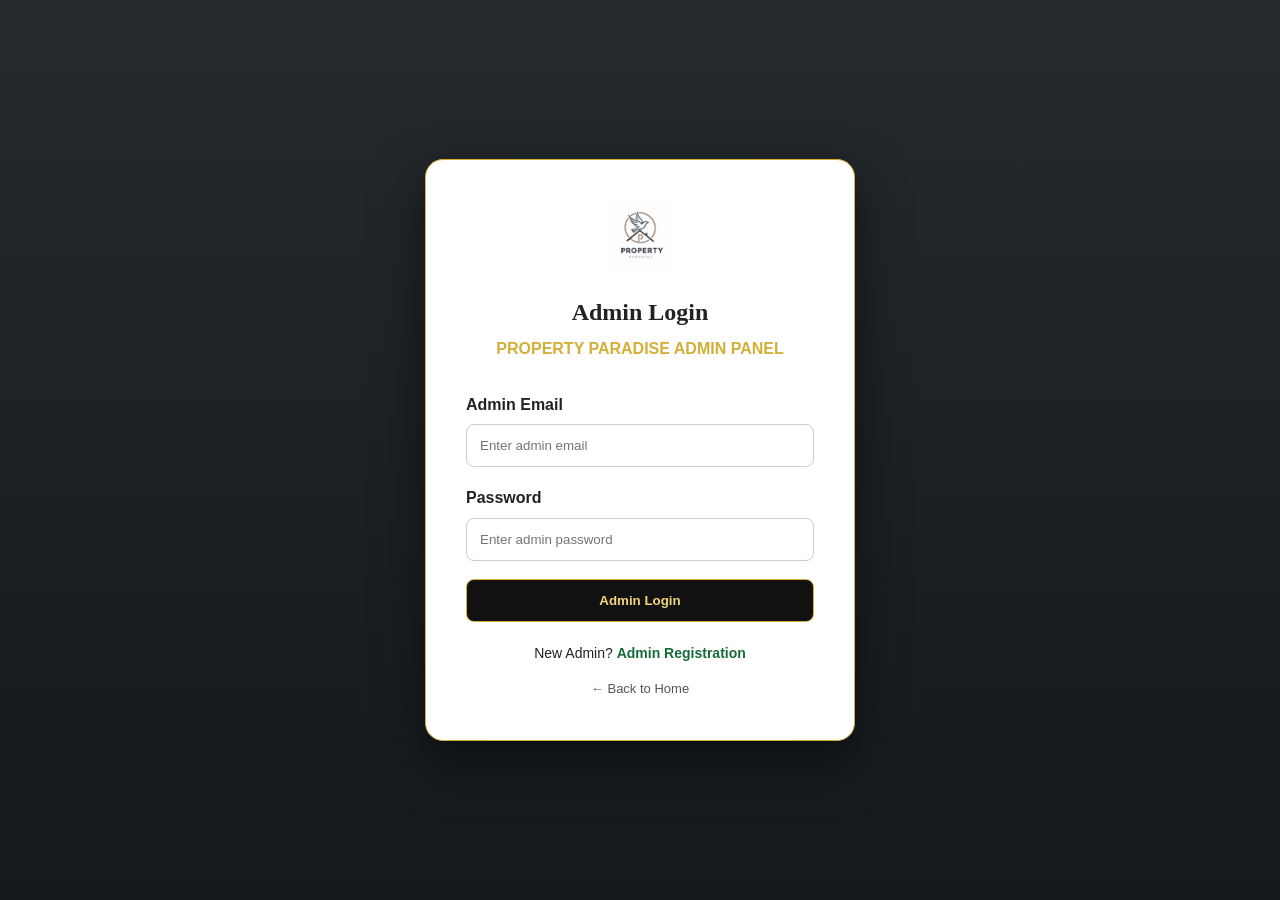
<file: pages/admin-login.html>
<!DOCTYPE html>
<html lang="en">
<head>
    <meta charset="UTF-8">
    <meta name="viewport" content="width=device-width, initial-scale=1.0">
    <title>Admin Login | Property Paradise</title>

    <link rel="stylesheet" href="../css/style.css">

    <style>
        .admin-page {
            min-height: 100vh;
            display: flex;
            align-items: center;
            justify-content: center;
            padding: 40px 20px;
            background: linear-gradient(rgba(8,13,18,.88), rgba(8,13,18,.95));
        }

        .admin-box {
            width: 100%;
            max-width: 430px;
            background: white;
            padding: 40px;
            border-radius: 18px;
            border: 1px solid #d4af37;
            box-shadow: 0 20px 50px rgba(0,0,0,.5);
        }

        .admin-logo {
            text-align: center;
        }

        .admin-logo img {
            width: 70px;
            height: 70px;
            object-fit: contain;
        }

        .admin-box h1 {
            text-align: center;
            margin: 15px 0 5px;
            font-family: Georgia, "Times New Roman", serif;
        }

        .admin-title {
            text-align: center;
            color: #d4af37;
            font-weight: bold;
            margin-bottom: 30px;
        }

        .form-group {
            margin-bottom: 18px;
        }

        .form-group label {
            display: block;
            margin-bottom: 7px;
            font-weight: bold;
        }

        .form-group input {
            width: 100%;
            padding: 13px;
            border: 1px solid #ccc;
            border-radius: 8px;
            outline: none;
        }

        .form-group input:focus {
            border-color: #d4af37;
        }

        .admin-button {
            width: 100%;
            padding: 13px;
            background: #111;
            color: #f0d77a;
            border: 1px solid #d4af37;
            border-radius: 8px;
            font-weight: bold;
            cursor: pointer;
        }

        .admin-button:hover {
            background: #d4af37;
            color: #111;
        }

        .admin-links {
            text-align: center;
            margin-top: 20px;
            font-size: 14px;
        }

        .admin-links a {
            color: #176b3a;
            font-weight: bold;
            text-decoration: none;
        }

        .home-link {
            display: block;
            text-align: center;
            margin-top: 15px;
            color: #555;
            text-decoration: none;
            font-size: 13px;
        }
    </style>
</head>

<body>

<section class="admin-page">

    <div class="admin-box">

        <div class="admin-logo">
            <img src="../images/logo/logo.jpeg" alt="Property Paradise Logo">
        </div>

        <h1>Admin Login</h1>

        <p class="admin-title">PROPERTY PARADISE ADMIN PANEL</p>

        <form onsubmit="adminLogin(event)">

            <div class="form-group">
                <label>Admin Email</label>
                <input type="email" placeholder="Enter admin email" required>
            </div>

            <div class="form-group">
                <label>Password</label>
                <input type="password" placeholder="Enter admin password" required>
            </div>

            <button type="submit" class="admin-button">
                Admin Login
            </button>

        </form>

        <div class="admin-links">
            New Admin?
            <a href="admin-register.html">Admin Registration</a>
        </div>

        <a href="../index.html" class="home-link">
           ← Back to Home
        </a>
        

     </div>

</section>

<script>
function adminLogin(event) {
    event.preventDefault();

    showMessage("Login successfully");

    setTimeout(function() {
        window.location.href = "../index.html";
    }, 1500);
}

function showMessage(message) {
    let messageBox = document.getElementById("successMessage");

    if (!messageBox) {
        messageBox = document.createElement("div");
        messageBox.id = "successMessage";

        messageBox.style.cssText = `
            position: fixed;
            top: 30px;
            left: 50%;
            transform: translateX(-50%);
            background: white;
            color: #176b3a;
            padding: 15px 25px;
            border: 1px solid #d4af37;
            border-radius: 8px;
            box-shadow: 0 5px 20px rgba(0,0,0,.25);
            font-weight: bold;
            z-index: 9999;
        `;

        document.body.appendChild(messageBox);
    }

    messageBox.textContent = message;
}
</script>

</body>
</html>
</file>
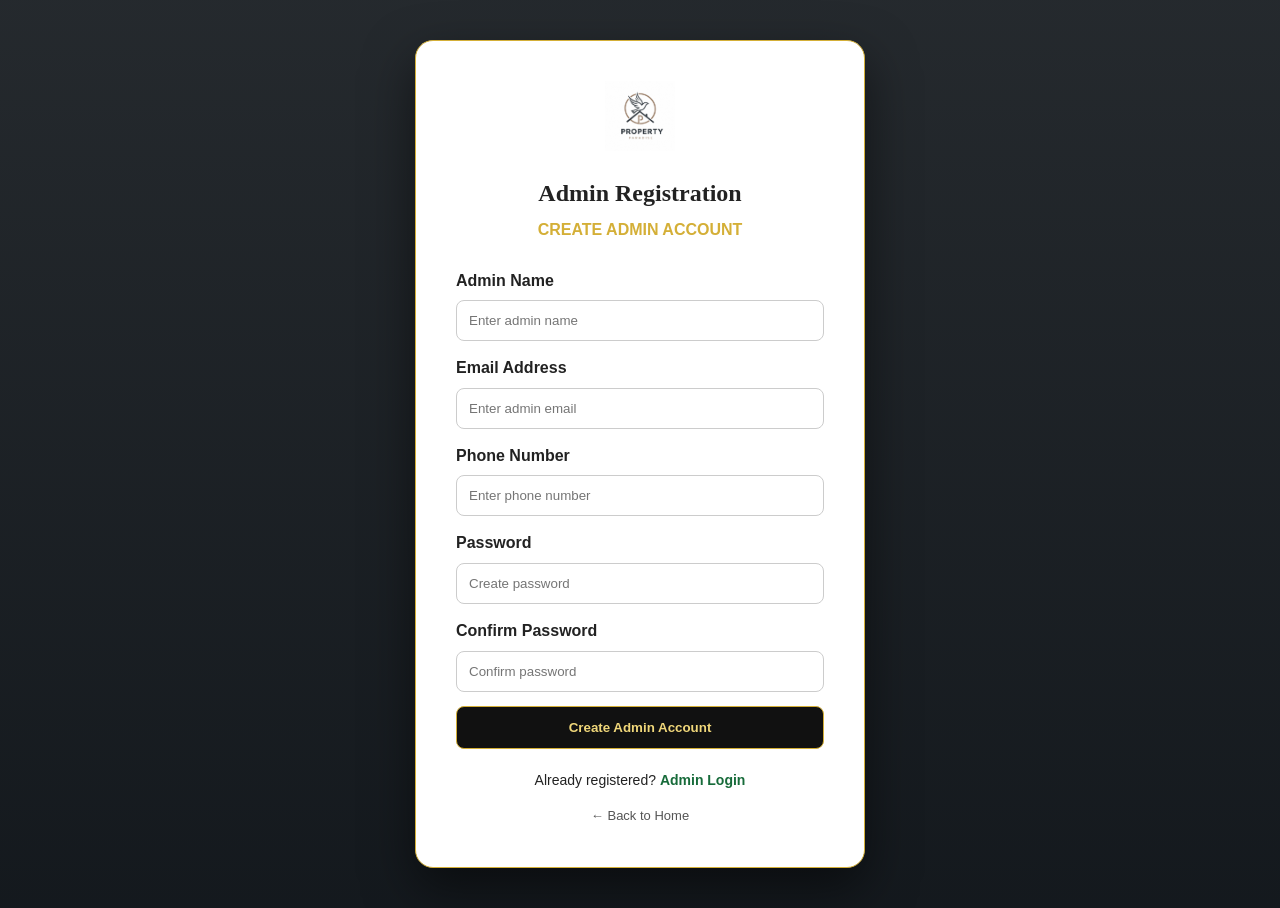
<file: pages/admin-register.html>
<!DOCTYPE html>
<html lang="en">
<head>
    <meta charset="UTF-8">
    <meta name="viewport" content="width=device-width, initial-scale=1.0">
    <title>Admin Registration | Property Paradise</title>

    <link rel="stylesheet" href="../css/style.css">

    <style>
        .admin-page {
            min-height: 100vh;
            display: flex;
            align-items: center;
            justify-content: center;
            padding: 40px 20px;
            background: linear-gradient(rgba(8,13,18,.88), rgba(8,13,18,.95));
        }

        .admin-box {
            width: 100%;
            max-width: 450px;
            background: white;
            padding: 40px;
            border-radius: 18px;
            border: 1px solid #d4af37;
            box-shadow: 0 20px 50px rgba(0,0,0,.5);
        }

        .admin-logo {
            text-align: center;
        }

        .admin-logo img {
            width: 70px;
            height: 70px;
            object-fit: contain;
        }

        .admin-box h1 {
            text-align: center;
            margin: 15px 0 5px;
            font-family: Georgia, "Times New Roman", serif;
        }

        .admin-title {
            text-align: center;
            color: #d4af37;
            font-weight: bold;
            margin-bottom: 25px;
        }

        .form-group {
            margin-bottom: 14px;
        }

        .form-group label {
            display: block;
            margin-bottom: 7px;
            font-weight: bold;
        }

        .form-group input {
            width: 100%;
            padding: 12px;
            border: 1px solid #ccc;
            border-radius: 8px;
            outline: none;
        }

        .form-group input:focus {
            border-color: #d4af37;
        }

        .admin-button {
            width: 100%;
            padding: 13px;
            background: #111;
            color: #f0d77a;
            border: 1px solid #d4af37;
            border-radius: 8px;
            font-weight: bold;
            cursor: pointer;
        }

        .admin-button:hover {
            background: #d4af37;
            color: #111;
        }

        .admin-links {
            text-align: center;
            margin-top: 20px;
            font-size: 14px;
        }

        .admin-links a {
            color: #176b3a;
            font-weight: bold;
            text-decoration: none;
        }

        .home-link {
            display: block;
            text-align: center;
            margin-top: 15px;
            color: #555;
            text-decoration: none;
            font-size: 13px;
        }
    </style>
</head>

<body>

<section class="admin-page">

    <div class="admin-box">

        <div class="admin-logo">
            <img src="../images/logo/logo.jpeg" alt="Property Paradise Logo">
        </div>

        <h1>Admin Registration</h1>

        <p class="admin-title">CREATE ADMIN ACCOUNT</p>

        <form onsubmit="adminRegister(event)">

            <div class="form-group">
                <label>Admin Name</label>
                <input type="text" placeholder="Enter admin name" required>
            </div>

            <div class="form-group">
                <label>Email Address</label>
                <input type="email" placeholder="Enter admin email" required>
            </div>

            <div class="form-group">
                  <label>Phone Number</label>
                  <input type="tel"
                  placeholder="Enter phone number"
                  inputmode="numeric"
                  maxlength="10"
                  oninput="this.value=this.value.replace(/[^0-9]/g,'').slice(0,10)"
                  required>
            </div>

            <div class="form-group">
                <label>Password</label>
                <input type="password" placeholder="Create password" required>
            </div>

            <div class="form-group">
                <label>Confirm Password</label>
                <input type="password" placeholder="Confirm password" required>
            </div>

            <button type="submit" class="admin-button">
                Create Admin Account
            </button>

        </form>

        

        <div class="admin-links">
            Already registered?
            <a href="admin-login.html">Admin Login</a>
        </div>

        <a href="../index.html" class="home-link">
           ← Back to Home
        </a>

        

    </div>

</section>

<script>
function adminRegister(event) {
    event.preventDefault();

    const phone = document.querySelector('input[type="tel"]').value;

    if (!/^[0-9]{10}$/.test(phone)) {
        showMessage("Please enter the valid number");
        return;
    }

    showMessage("Registration successfully");
}

function showMessage(message) {
    let messageBox = document.getElementById("successMessage");

    if (!messageBox) {
        messageBox = document.createElement("div");
        messageBox.id = "successMessage";

        messageBox.style.cssText = `
            position: fixed;
            top: 30px;
            left: 50%;
            transform: translateX(-50%);
            background: white;
            color: #176b3a;
            padding: 15px 25px;
            border: 1px solid #d4af37;
            border-radius: 8px;
            box-shadow: 0 5px 20px rgba(0,0,0,.25);
            font-weight: bold;
            z-index: 9999;
        `;

        document.body.appendChild(messageBox);
    }

    messageBox.textContent = message;

    setTimeout(function() {
        messageBox.remove();
    }, 2500);
}
</script>

</body>
</html>
</file>
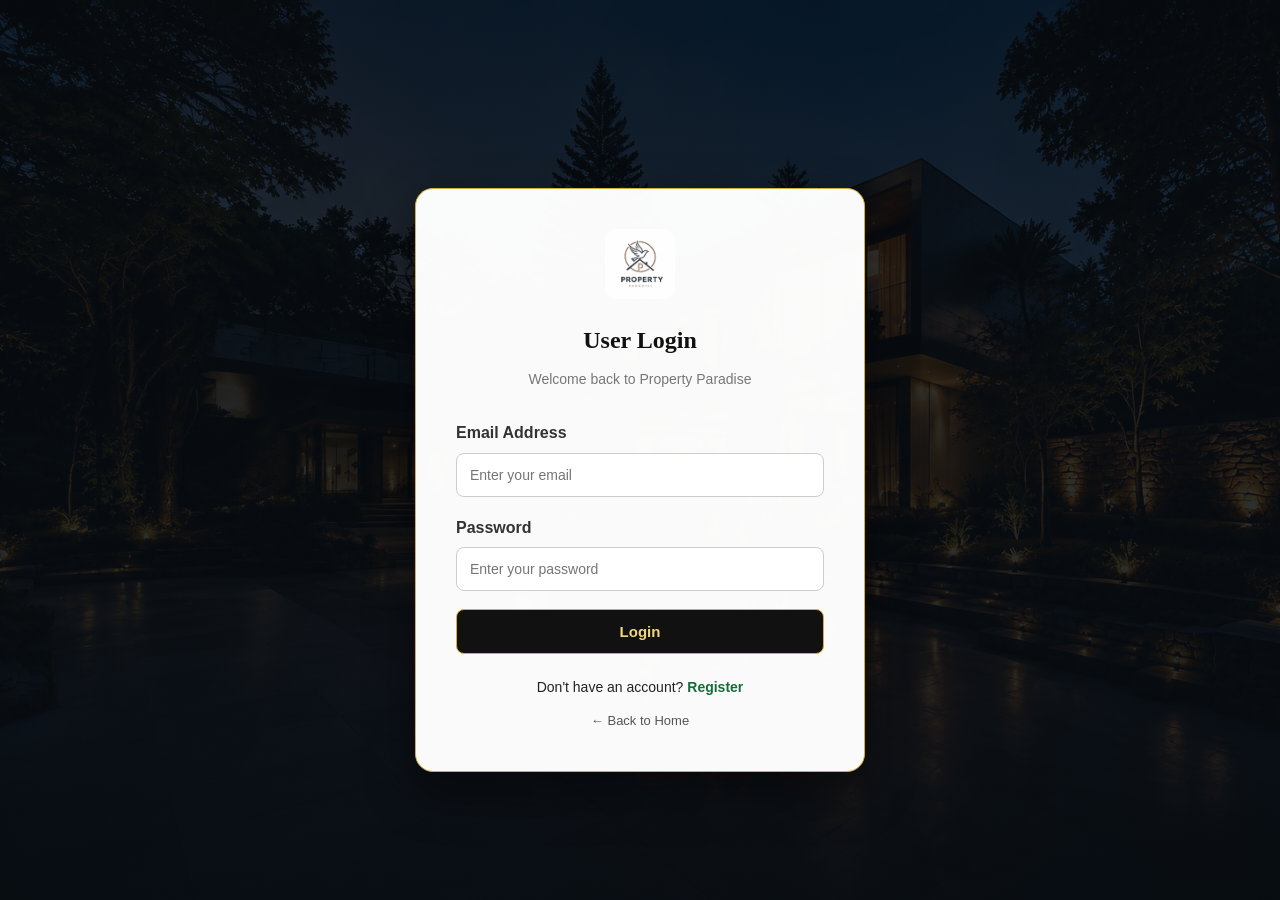
<file: pages/login.html>
<!DOCTYPE html>
<html lang="en">
<head>
    <meta charset="UTF-8">
    <meta name="viewport" content="width=device-width, initial-scale=1.0">
    <title>User Login | Property Paradise</title>

    <link rel="stylesheet" href="../css/style.css">

    <style>
        .auth-page {
            min-height: 100vh;
            padding-top: 110px;
            padding-bottom: 50px;
            display: flex;
            align-items: center;
            justify-content: center;
            background: linear-gradient(rgba(8,13,18,.78), rgba(8,13,18,.90)),
                        url("../images/background/hero-house.jpg") center/cover no-repeat;
        }

        .auth-box {
            width: 100%;
            max-width: 450px;
            background: rgba(255,255,255,.98);
            padding: 40px;
            border-radius: 18px;
            box-shadow: 0 20px 50px rgba(0,0,0,.45);
            border: 1px solid #d4af37;
        }

        .auth-logo {
            text-align: center;
            margin-bottom: 15px;
        }

        .auth-logo img {
            width: 70px;
            height: 70px;
            object-fit: contain;
            border-radius: 10px;
        }

        .auth-box h1 {
            text-align: center;
            color: #111;
            font-family: Georgia, "Times New Roman", serif;
            margin-bottom: 8px;
        }

        .auth-subtitle {
            text-align: center;
            color: #777;
            margin-bottom: 30px;
            font-size: 14px;
        }

        .form-group {
            margin-bottom: 18px;
        }

        .form-group label {
            display: block;
            margin-bottom: 7px;
            font-weight: bold;
            color: #333;
        }

        .form-group input {
            width: 100%;
            padding: 13px;
            border: 1px solid #ccc;
            border-radius: 8px;
            outline: none;
            font-size: 14px;
        }

        .form-group input:focus {
            border-color: #d4af37;
            box-shadow: 0 0 0 3px rgba(212,175,55,.12);
        }

        .auth-button {
            width: 100%;
            padding: 13px;
            border: 1px solid #d4af37;
            border-radius: 8px;
            background: #111;
            color: #f0d77a;
            font-size: 15px;
            font-weight: bold;
            cursor: pointer;
        }

        .auth-button:hover {
            background: #d4af37;
            color: #111;
        }

        .auth-links {
            text-align: center;
            margin-top: 22px;
            font-size: 14px;
        }

        .auth-links a {
            color: #176b3a;
            font-weight: bold;
            text-decoration: none;
        }

        .auth-links a:hover {
            text-decoration: underline;
        }

        .home-link {
            display: block;
            text-align: center;
            margin-top: 12px;
            color: #555;
            text-decoration: none;
            font-size: 13px;
        }

        @media(max-width:600px) {
            .auth-box {
                margin: 20px;
                padding: 30px 22px;
            }
        }
    </style>
</head>

<body>

<section class="auth-page">

    <div class="auth-box">

        <div class="auth-logo">
            <img src="../images/logo/logo.jpeg" alt="Property Paradise Logo">
        </div>

        <h1>User Login</h1>
        <p class="auth-subtitle">Welcome back to Property Paradise</p>

        <form onsubmit="loginMessage(event)">

            <div class="form-group">
                <label>Email Address</label>
                <input type="email" placeholder="Enter your email" required>
            </div>

            <div class="form-group">
                <label>Password</label>
                <input type="password" placeholder="Enter your password" required>
            </div>

            <button type="submit" class="auth-button">
                Login
            </button>

        </form>

        <div class="auth-links">
            Don't have an account?
            <a href="register.html">Register</a>
        </div>
        
        <a href="../index.html" class="home-link">
             ← Back to Home
        </a>
      


    </div>

</section>

<script>
function loginMessage(event) {
    event.preventDefault();

    showMessage("Login successfully");

    setTimeout(function() {
        window.location.href = "../index.html";
    }, 1500);
}

function showMessage(message) {
    let messageBox = document.getElementById("successMessage");

    if (!messageBox) {
        messageBox = document.createElement("div");
        messageBox.id = "successMessage";

        messageBox.style.cssText = `
            position: fixed;
            top: 30px;
            left: 50%;
            transform: translateX(-50%);
            background: white;
            color: #176b3a;
            padding: 15px 25px;
            border: 1px solid #d4af37;
            border-radius: 8px;
            box-shadow: 0 5px 20px rgba(0,0,0,.25);
            font-weight: bold;
            z-index: 9999;
        `;

        document.body.appendChild(messageBox);
    }

    messageBox.textContent = message;
}
</script>

</body>
</html>
</file>
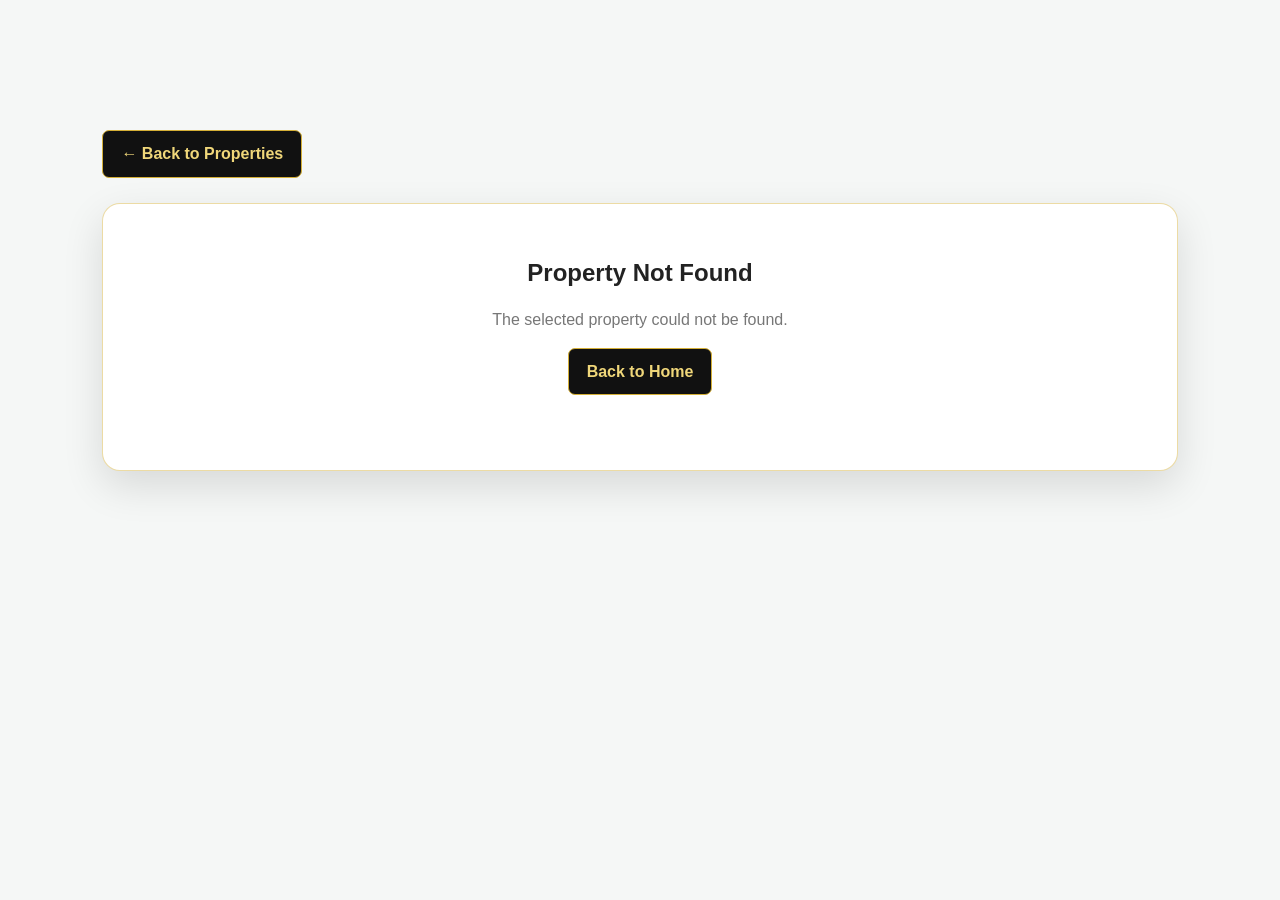
<file: pages/property-details.html>
<!DOCTYPE html>
<html lang="en">
<head>
    <meta charset="UTF-8">
    <meta name="viewport" content="width=device-width, initial-scale=1.0">

    <title>Property Details | Property Paradise</title>

    <link rel="stylesheet" href="../css/style.css">

    <style>
        .details-page {
            min-height: 100vh;
            padding: 130px 8% 70px;
            background: #f5f7f6;
        }

        .details-container {
            max-width: 1200px;
            margin: auto;
        }

        .back-button {
            display: inline-block;
            margin-bottom: 25px;
            padding: 10px 18px;
            border-radius: 7px;
            background: #111;
            color: #f0d77a;
            border: 1px solid #d4af37;
            text-decoration: none;
            font-weight: bold;
        }

        .back-button:hover {
            background: #d4af37;
            color: #111;
        }

        .details-card {
            background: white;
            border-radius: 18px;
            overflow: hidden;
            border: 1px solid rgba(212,175,55,.45);
            box-shadow: 0 15px 40px rgba(0,0,0,.12);
        }

        .details-image {
            width: 100%;
            height: 450px;
            overflow: hidden;
            background: #eee;
        }

        .details-image img {
            width: 100%;
            height: 100%;
            object-fit: cover;
        }

        .details-content {
            padding: 35px;
        }

        .details-tag {
            display: inline-block;
            padding: 7px 14px;
            background: #d4af37;
            color: #111;
            border-radius: 20px;
            font-size: 13px;
            font-weight: bold;
            margin-bottom: 15px;
        }

        .details-content h1 {
            font-family: Georgia, "Times New Roman", serif;
            font-size: 36px;
            color: #222;
            margin-bottom: 10px;
        }

        .details-location {
            color: #666;
            font-size: 16px;
            margin-bottom: 20px;
        }

        .details-price {
            color: #b08b16;
            font-size: 30px;
            font-weight: bold;
            margin-bottom: 25px;
        }

        .details-price small {
            font-size: 14px;
            color: #777;
            font-weight: normal;
        }

        .details-features {
            display: grid;
            grid-template-columns: repeat(4, 1fr);
            gap: 15px;
            margin-bottom: 30px;
        }

        .feature-box {
            background: #f5f2e8;
            padding: 18px;
            border-radius: 10px;
            text-align: center;
        }

        .feature-box strong {
            display: block;
            color: #333;
            font-size: 18px;
            margin-bottom: 4px;
        }

        .feature-box span {
            color: #777;
            font-size: 13px;
        }

        .description-box {
            border-top: 1px solid #eee;
            padding-top: 25px;
        }

        .description-box h2 {
            margin-bottom: 12px;
            color: #222;
        }

        .description-box p {
            color: #666;
            line-height: 1.8;
            font-size: 15px;
        }

        .facility-box {
            margin-top: 25px;
        }

        .facility-box h2 {
            margin-bottom: 15px;
        }

        .facility-list {
            display: flex;
            flex-wrap: wrap;
            gap: 10px;
        }

        .facility-list span {
            padding: 8px 13px;
            background: #f1f7f3;
            color: #176b3a;
            border-radius: 20px;
            font-size: 13px;
            font-weight: bold;
        }

        @media(max-width:700px) {

            .details-page {
                padding: 110px 5% 50px;
            }

            .details-image {
                height: 280px;
            }

            .details-content {
                padding: 25px;
            }

            .details-content h1 {
                font-size: 28px;
            }

            .details-features {
                grid-template-columns: repeat(2, 1fr);
            }
        }
    </style>
</head>

<body>

<section class="details-page">

    <div class="details-container">
        

        <a href="../index.html#properties" class="back-button">
           ← Back to Properties
        </a>

        <div class="details-card">

            <div class="details-image">
                <img id="propertyImage" src="" alt="Property Image">
            </div>

            <div class="details-content">

                <span class="details-tag" id="propertyType"></span>

                <h1 id="propertyTitle"></h1>

                <p class="details-location" id="propertyLocation"></p>

                <div class="details-price" id="propertyPrice"></div>

                <div class="details-features">

                    <div class="feature-box">
                        <strong id="propertyBHK"></strong>
                        <span>BHK</span>
                    </div>

                    <div class="feature-box">
                        <strong id="propertyBeds"></strong>
                        <span>Beds</span>
                    </div>

                    <div class="feature-box">
                        <strong id="propertyBaths"></strong>
                        <span>Bathrooms</span>
                    </div>

                    <div class="feature-box">
                        <strong id="propertyClass"></strong>
                        <span>Category</span>
                    </div>

                </div>

                <div class="description-box">

                    <h2>Property Description</h2>

                    <p id="propertyDescription"></p>

                </div>

               <div class="facility-box">

    <div style="display: flex; justify-content: space-between; align-items: center; gap: 20px; flex-wrap: wrap;">

        <div>
            <h2>Facilities & Features</h2>

            <div class="facility-list" id="facilityList"></div>
        </div>

        <a href="#" class="back-button" style="margin-bottom: 0;">
            Book Now
        </a>

    </div>

</div>
            </div>

        </div>

    </div>

</section>


<script>

const properties = {

    "01": {
        type: "Apartment",
        title: "Modern Family Apartment",
        name: "Sabarmati Serenity Heights",
        location: "Sabarmati, North Ahmedabad",
        price: "₹18,000",
        bhk: "2",
        beds: "2",
        baths: "2",
        category: "Middle",
        image: "../images/properties/property-01.jpg",
        description: "A comfortable modern apartment suitable for a family. The property offers a practical layout, good living space and convenient city connectivity.",
        facilities: ["Parking", "Security", "Lift", "Balcony", "Family Friendly"]
    },

    "02": {
        type: "Tenement",
        title: "Comfortable Family Tenement",
        name: "Ranip Royal Enclave",
        location: "Ranip, North Ahmedabad",
        price: "₹12,000",
        bhk: "2",
        beds: "2",
        baths: "1",
        category: "Middle",
        image: "../images/properties/property-02.jpg",
        description: "A practical independent family home with comfortable rooms and useful everyday facilities.",
        facilities: ["Parking", "Water Supply", "Family Area", "Independent Home"]
    },

    "03": {
        type: "Duplex",
        title: "Premium Duplex Home",
        name: "Motera Grand Vista",
        location: "Motera, North Ahmedabad",
        price: "₹25,000",
        bhk: "3",
        beds: "3",
        baths: "3",
        category: "High",
        image: "../images/properties/property-03.jpg",
        description: "A premium two-level duplex home offering spacious family living areas, multiple bedrooms and modern facilities.",
        facilities: ["Parking", "Balcony", "Garden", "Security", "Two Floors"]
    },

    "04": {
        type: "Room",
        title: "Affordable Private Room",
        name: "Meghaninagar Cozy Nest",
        location: "Meghaninagar, North Ahmedabad",
        price: "₹10,000",
        bhk: "1",
        beds: "1",
        baths: "1",
        category: "Budget",
        image: "../images/properties/property-04.jpg",
        description: "An affordable private rental room suitable for students or working individuals looking for convenient accommodation.",
        facilities: ["Private Room", "Attached Bathroom", "Water Supply"]
    },

    "05": {
        type: "Apartment",
        title: "Premium 3BHK Apartment",
        name: "Chandkheda Elite Residency",
        location: "Chandkheda, North Ahmedabad",
        price: "₹26,000",
        bhk: "3",
        beds: "3",
        baths: "2",
        category: "Middle",
        image: "../images/properties/property-05.jpg",
        description: "A spacious 3BHK family apartment with a comfortable layout and modern residential facilities.",
        facilities: ["Parking", "Lift", "Balcony", "Security"]
    },

    "06": {
        type: "Apartment",
        title: "Comfortable City Apartment",
        name: "Maninagar Urban Heights",
        location: "Maninagar, South Ahmedabad",
        price: "₹22,000",
        bhk: "2",
        beds: "2",
        baths: "2",
        category: "Middle",
        image: "../images/properties/property-06.jpg",
        description: "A comfortable city apartment designed for convenient family living with essential facilities.",
        facilities: ["Parking", "Lift", "Security", "Balcony"]
    },

    "07": {
        type: "Duplex",
        title: "Luxury Duplex Residence",
        name: "Kankaria Royal Haven",
        location: "Kankaria, South Ahmedabad",
        price: "₹32,000",
        bhk: "3",
        beds: "3",
        baths: "3",
        category: "High",
        image: "../images/properties/property-07.jpg",
        description: "A luxury two-level residence offering spacious rooms and premium family living facilities.",
        facilities: ["Parking", "Garden", "Balcony", "Security", "Two Floors"]
    },

    "08": {
        type: "Tenement",
        title: "Budget Family Home",
        name: "Narol Harmony Homes",
        location: "Narol, South Ahmedabad",
        price: "₹17,000",
        bhk: "2",
        beds: "2",
        baths: "1",
        category: "Budget",
        image: "../images/properties/property-08.jpg",
        description: "A budget-friendly independent home suitable for a small family.",
        facilities: ["Parking", "Water Supply", "Independent Home"]
    },

    "09": {
        type: "Room",
        title: "Affordable Rental Room",
        name: "Lambha Cozy Corner",
        location: "Lambha, South Ahmedabad",
        price: "₹9,500",
        bhk: "1",
        beds: "1",
        baths: "1",
        category: "Budget",
        image: "../images/properties/property-09.jpg",
        description: "A simple and affordable private rental room with essential accommodation facilities.",
        facilities: ["Private Room", "Bathroom", "Water Supply"]
    },

    "10": {
        type: "Triplex",
        title: "Luxury Triplex ",
        name: "Ishanpur Grand Vista",
        location: "Ishanpur, South Ahmedabad",
        price: "₹40,000",
        bhk: "4",
        beds: "4",
        baths: "4",
        category: "High",
        image: "../images/properties/property-10.jpg",
        description: "A premium three-level villa designed for spacious family living with multiple floors and modern facilities.",
        facilities: ["Parking", "Garden", "Balcony", "Security", "Three Floors"]
    },

    "11": {
        type: "Apartment",
        title: "Luxury City Apartment",
        name: "Satellite Luxe Heights",
        location: "Satellite, West Ahmedabad",
        price: "₹32,000",
        bhk: "3",
        beds: "3",
        baths: "2",
        category: "High",
        image: "../images/properties/property-11.jpg",
        description: "A luxury city apartment offering comfortable family spaces and premium residential facilities.",
        facilities: ["Parking", "Lift", "Security", "Balcony", "Power Backup"]
    },

    "12": {
        type: "Duplex",
        title: "Elegant Luxury Duplex",
        name: "Vastrapur Elegant Haven",
        location: "Vastrapur, West Ahmedabad",
        price: "₹35,000",
        bhk: "3",
        beds: "3",
        baths: "3",
        category: "High",
        image: "../images/properties/property-12.jpg",
        description: "An elegant two-level duplex home with spacious interiors and premium residential features.",
        facilities: ["Parking", "Garden", "Balcony", "Security", "Two Floors"]
    },

    "13": {
        type: "Apartment",
        title: "Premium Residence Apartment",
        name: "Prahladnagar Prestige Heights",
        location: "Prahladnagar, West Ahmedabad",
        price: "₹29,000",
        bhk: "3",
        beds: "3",
        baths: "3",
        category: "High",
        image: "../images/properties/property-13.jpg",
        description: "A premium apartment offering spacious family accommodation and modern lifestyle facilities.",
        facilities: ["Parking", "Lift", "Security", "Balcony", "Power Backup"]
    },

    "14": {
        type: "Triplex",
        title: "Grand Luxury Triplex",
        name: "Thaltej Grand Royale",
        location: "Thaltej, West Ahmedabad",
        price: "₹46,000",
        bhk: "4",
        beds: "4",
        baths: "4",
        category: "Luxury",
        image: "../images/properties/property-14.jpg",
        description: "A grand three-level luxury residence designed for families looking for spacious and premium living.",
        facilities: ["Large Parking", "Garden", "Balconies", "Security", "Three Floors"]
    },

    "15": {
        type: "Tenement",
        title: "Modern Family Tenement",
        name: "Bopal Green Vista",
        location: "Bopal, West Ahmedabad",
        price: "₹25,000",
        bhk: "2",
        beds: "2",
        baths: "2",
        category: "Middle",
        image: "../images/properties/property-15.jpg",
        description: "A modern independent family home with practical living spaces and essential facilities.",
        facilities: ["Parking", "Water Supply", "Garden", "Independent Home"]
    },

    "16": {
        type: "Room",
        title: "Student Friendly Room",
        name: "Navrangpura Urban Nest",
        location: "Navrangpura, West Ahmedabad",
        price: "₹9,000",
        bhk: "1",
        beds: "1",
        baths: "1",
        category: "Budget",
        image: "../images/properties/property-16.jpg",
        description: "A convenient private rental room suitable for students and working individuals.",
        facilities: ["Private Room", "Bathroom", "Water Supply", "City Connectivity"]
    },

    "17": {
        type: "Apartment",
        title: "Premium Smart Apartment",
        name: "Science City Smart Heights",
        location: "Science City, West Ahmedabad",
        price: "₹29,000",
        bhk: "3",
        beds: "3",
        baths: "2",
        category: "High",
        image: "../images/properties/property-17.jpg",
        description: "A premium modern apartment offering comfortable family living and smart residential features.",
        facilities: ["Parking", "Lift", "Security", "Balcony", "Smart Features"]
    },

    "18": {
        type: "Apartment",
        title: "Affordable Family Apartment",
        name: "Naroda Harmony Residency",
        location: "Naroda, East Ahmedabad",
        price: "₹14,000",
        bhk: "2",
        beds: "2",
        baths: "2",
        category: "Middle",
        image: "../images/properties/property-18.jpg",
        description: "An affordable family apartment with a practical layout and essential facilities.",
        facilities: ["Parking", "Lift", "Security", "Water Supply"]
    },

    "19": {
        type: "Duplex",
        title: "Spacious Duplex Home",
        name: "Nikol Grand Duplex",
        location: "Nikol, East Ahmedabad",
        price: "₹22,000",
        bhk: "3",
        beds: "3",
        baths: "3",
        category: "Middle",
        image: "../images/properties/property-19.jpg",
        description: "A spacious two-level family duplex with comfortable rooms and useful residential facilities.",
        facilities: ["Parking", "Balcony", "Garden", "Two Floors"]
    },

    "20": {
        type: "Tenement",
        title: "Budget Friendly Tenement",
        name: "Vastral Harmony Enclave",
        location: "Vastral, East Ahmedabad",
        price: "₹16,000",
        bhk: "2",
        beds: "2",
        baths: "1",
        category: "Middle",
        image: "../images/properties/property-20.jpg",
        description: "A practical independent tenement suitable for comfortable family living.",
        facilities: ["Parking", "Water Supply", "Independent Home"]
    },

    "21": {
        type: "Room",
        title: "Simple Rental Room",
        name: "Odhav Cozy Haven",
        location: "Odhav, East Ahmedabad",
        price: "₹6,000",
        bhk: "1",
        beds: "1",
        baths: "1",
        category: "Budget",
        image: "../images/properties/property-21.jpg",
        description: "A simple and affordable private rental room with basic accommodation facilities.",
        facilities: ["Private Room", "Bathroom", "Water Supply"]
    },

    "22": {
        type: "Triplex",
        title: "Premium Family Triplex",
        name: "Bapunagar Royal Vista",
        location: "Bapunagar, East Ahmedabad",
        price: "₹38,000",
        bhk: "4",
        beds: "4",
        baths: "3",
        category: "High",
        image: "../images/properties/property-22.jpg",
        description: "A premium three-level family residence with spacious accommodation and modern features.",
        facilities: ["Parking", "Garden", "Balcony", "Security", "Three Floors"]
    },

    "23": {
        type: "Apartment",
        title: "Modern Residential Apartment",
        name: "Viratnagar Modern Heights",
        location: "Viratnagar, East Ahmedabad",
        price: "₹22,000",
        bhk: "2",
        beds: "2",
        baths: "2",
        category: "Middle",
        image: "../images/properties/property-23.jpg",
        description: "A modern residential apartment designed for convenient family living.",
        facilities: ["Parking", "Lift", "Security", "Balcony"]
    },

    "24": {
        type: "Room",
        title: "Affordable City Room",
        name: "Kalupur City Nest",
        location: "Kalupur, Central Ahmedabad",
        price: "₹12,500",
        bhk: "1",
        beds: "1",
        baths: "1",
        category: "Budget",
        image: "../images/properties/property-24.jpg",
        description: "An affordable city room suitable for individuals looking for convenient accommodation.",
        facilities: ["Private Room", "Bathroom", "Water Supply"]
    },

    "25": {
        type: "Apartment",
        title: "Central City Apartment",
        name: "Lal Darwaja Central Vista",
        location: "Lal Darwaja, Central Ahmedabad",
        price: "₹19,000",
        bhk: "2",
        beds: "2",
        baths: "1",
        category: "Middle",
        image: "../images/properties/property-25.jpg",
        description: "A centrally located family apartment with practical living space and essential facilities.",
        facilities: ["Parking", "Security", "Lift", "City Connectivity"]
    },

    "26": {
        type: "Tenement",
        title: "Comfortable Family Home",
        name: "Raipur Heritage Haven",
        location: "Raipur, Central Ahmedabad",
        price: "₹15,000",
        bhk: "2",
        beds: "2",
        baths: "2",
        category: "Middle",
        image: "../images/properties/property-26.jpg",
        description: "A comfortable independent family home with useful residential facilities.",
        facilities: ["Parking", "Water Supply", "Independent Home"]
    },

    "27": {
        type: "Duplex",
        title: "Classic Modern Duplex",
        name: "Khanpur Classic Royale",
        location: "Khanpur, Central Ahmedabad",
        price: "₹28,000",
        bhk: "3",
        beds: "3",
        baths: "2",
        category: "High",
        image: "../images/properties/property-27.jpg",
        description: "A classic modern two-level duplex designed for comfortable family living.",
        facilities: ["Parking", "Balcony", "Garden", "Two Floors"]
    },

    "28": {
        type: "Room",
        title: "Convenient City Room",
        name: "Teen Darwaja Urban Nest",
        location: "Teen Darwaja, Central Ahmedabad",
        price: "₹9,800",
        bhk: "1",
        beds: "1",
        baths: "1",
        category: "Budget",
        image: "../images/properties/property-28.jpg",
        description: "A convenient private rental room suitable for affordable city accommodation.",
        facilities: ["Private Room", "Bathroom", "Water Supply", "City Connectivity"]
    },

    "29": {
        type: "Triplex",
        title: "Royal Family Triplex",
        name: "Shahibaug Royal Vista",
        location: "Shahibaug, North Ahmedabad",
        price: "₹41,000",
        bhk: "4",
        beds: "4",
        baths: "4",
        category: "Luxury",
        image: "../images/properties/property-29.jpg",
        description: "A royal three-level family residence offering spacious living areas and premium facilities.",
        facilities: ["Large Parking", "Garden", "Balconies", "Security", "Three Floors"]
    },

    "30": {
        type: "Apartment",
        title: "Modern Budget Apartment",
        name: "Jamalpur Urban Heights",
        location: "Jamalpur, South Ahmedabad",
        price: "₹26,000",
        bhk: "2",
        beds: "2",
        baths: "1",
        category: "Middle",
        image: "../images/properties/property-30.jpg",
        description: "A modern budget-friendly apartment suitable for comfortable family living.",
        facilities: ["Parking", "Security", "Lift", "Water Supply"]
    },

    "31": {
        type: "Tenement",
        title: "Independent Family Home",
        name: "Gota Green Enclave",
        location: "Gota, West Ahmedabad",
        price: "₹20,500",
        bhk: "2",
        beds: "2",
        baths: "2",
        category: "Middle",
        image: "../images/properties/property-31.jpg",
        description: "An independent family home with practical spaces and useful everyday facilities.",
        facilities: ["Parking", "Water Supply", "Garden", "Independent Home"]
    },

    "32": {
        type: "Duplex",
        title: "Spacious Modern Duplex",
        name: "Thakkarnagar Grand Duplex",
        location: "Thakkarnagar, East Ahmedabad",
        price: "₹24,000",
        bhk: "3",
        beds: "3",
        baths: "2",
        category: "Middle",
        image: "../images/properties/property-32.jpg",
        description: "A spacious modern two-level duplex offering comfortable family accommodation.",
        facilities: ["Parking", "Balcony", "Garden", "Two Floors"]
    },

    "33": {
        type: "Apartment",
        title: "Contemporary Family Apartment",
        name: "South Bopal Elite Heights",
        location: "South Bopal, West Ahmedabad",
        price: "₹23,000",
        bhk: "3",
        beds: "3",
        baths: "2",
        category: "Middle",
        image: "../images/properties/property-33.jpg",
        description: "A contemporary apartment designed for modern family living with comfortable spaces.",
        facilities: ["Parking", "Lift", "Security", "Balcony"]
    },

    "34": {
        type: "Tenement",
        title: "Affordable Independent Home",
        name: "Nava Vadaj Harmony Homes",
        location: "Nava Vadaj, North Ahmedabad",
        price: "₹22,850",
        bhk: "2",
        beds: "2",
        baths: "1",
        category: "Middle",
        image: "../images/properties/property-34.jpg",
        description: "An affordable independent family home with practical living space.",
        facilities: ["Parking", "Water Supply", "Independent Home"]
    },

    "35": {
        type: "Room",
        title: "Comfortable Private Room",
        name: "Behrampura Cozy Residency",
        location: "Behrampura, South Ahmedabad",
        price: "₹9,500",
        bhk: "1",
        beds: "1",
        baths: "1",
        category: "Budget",
        image: "../images/properties/property-35.jpg",
        description: "A comfortable private rental room offering basic facilities at an affordable price.",
        facilities: ["Private Room", "Bathroom", "Water Supply"]
    }

};


const params = new URLSearchParams(window.location.search);

const id = params.get("id");

const property = properties[id];


if (property) {

    document.title = property.title + " | Property Paradise";

    document.getElementById("propertyImage").src = property.image;

    document.getElementById("propertyImage").alt = property.title;

    document.getElementById("propertyType").textContent = property.type;

    document.getElementById("propertyTitle").textContent = property.name;

    document.getElementById("propertyLocation").textContent =
        "📍 " + property.location;

    document.getElementById("propertyPrice").innerHTML =
        property.price + ' <small>/ Month</small>';

    document.getElementById("propertyBHK").textContent =
        property.bhk;

    document.getElementById("propertyBeds").textContent =
        property.beds;

    document.getElementById("propertyBaths").textContent =
        property.baths;

    document.getElementById("propertyClass").textContent =
        property.category;

    document.getElementById("propertyDescription").textContent =
        property.description;

    const facilityList =
        document.getElementById("facilityList");

    property.facilities.forEach(function(facility) {

        const span = document.createElement("span");

        span.textContent = facility;

        facilityList.appendChild(span);

    });

} else {

    document.querySelector(".details-card").innerHTML = `
        <div style="padding:50px;text-align:center;">
            <h1>Property Not Found</h1>
            <p style="margin:15px 0;color:#777;">
                The selected property could not be found.
            </p>
            <a href="../index.html"
               class="back-button">
               Back to Home
            </a>
        </div>
    `;

}

</script>

</body>
</html>
</file>
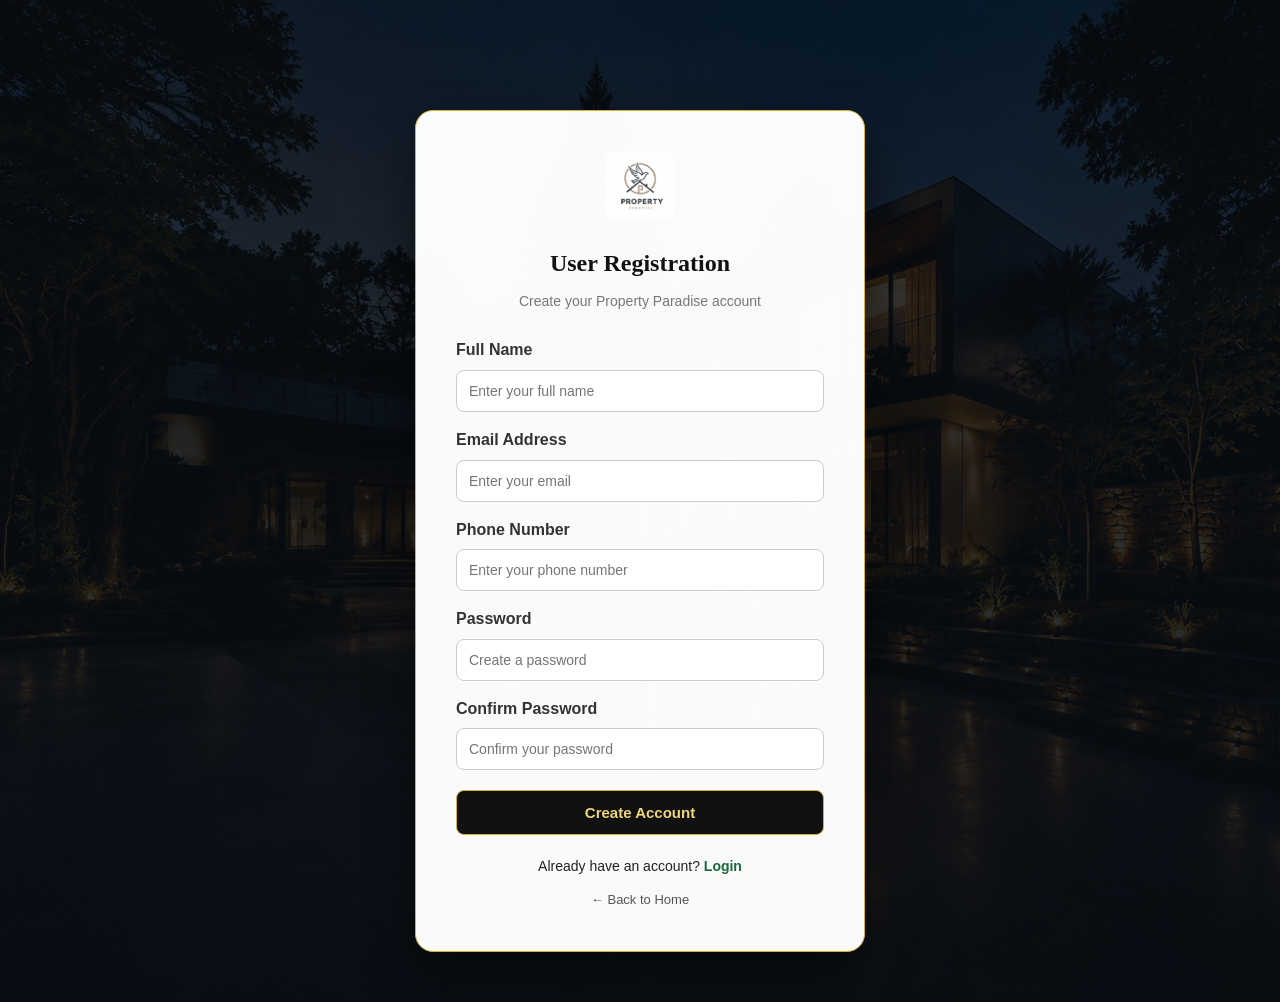
<file: pages/register.html>
<!DOCTYPE html>
<html lang="en">
<head>
    <meta charset="UTF-8">
    <meta name="viewport" content="width=device-width, initial-scale=1.0">
    <title>User Registration | Property Paradise</title>

    <link rel="stylesheet" href="../css/style.css">

    <style>
        .auth-page {
            min-height: 100vh;
            padding-top: 110px;
            padding-bottom: 50px;
            display: flex;
            align-items: center;
            justify-content: center;
            background: linear-gradient(rgba(8,13,18,.78), rgba(8,13,18,.90)),
                        url("../images/background/hero-house.jpg") center/cover no-repeat;
        }

        .auth-box {
            width: 100%;
            max-width: 450px;
            background: rgba(255,255,255,.98);
            padding: 40px;
            border-radius: 18px;
            box-shadow: 0 20px 50px rgba(0,0,0,.45);
            border: 1px solid #d4af37;
        }

        .auth-logo {
            text-align: center;
            margin-bottom: 15px;
        }

        .auth-logo img {
            width: 70px;
            height: 70px;
            object-fit: contain;
            border-radius: 10px;
        }

        .auth-box h1 {
            text-align: center;
            color: #111;
            font-family: Georgia, "Times New Roman", serif;
            margin-bottom: 8px;
        }

        .auth-subtitle {
            text-align: center;
            color: #777;
            margin-bottom: 25px;
            font-size: 14px;
        }

        .form-group {
            margin-bottom: 15px;
        }

        .form-group label {
            display: block;
            margin-bottom: 7px;
            font-weight: bold;
            color: #333;
        }

        .form-group input {
            width: 100%;
            padding: 12px;
            border: 1px solid #ccc;
            border-radius: 8px;
            outline: none;
            font-size: 14px;
        }

        .form-group input:focus {
            border-color: #d4af37;
            box-shadow: 0 0 0 3px rgba(212,175,55,.12);
        }

        .auth-button {
            width: 100%;
            padding: 13px;
            border: 1px solid #d4af37;
            border-radius: 8px;
            background: #111;
            color: #f0d77a;
            font-size: 15px;
            font-weight: bold;
            cursor: pointer;
            margin-top: 5px;
        }

        .auth-button:hover {
            background: #d4af37;
            color: #111;
        }

        .auth-links {
            text-align: center;
            margin-top: 20px;
            font-size: 14px;
        }

        .auth-links a {
            color: #176b3a;
            font-weight: bold;
            text-decoration: none;
        }

        .home-link {
            display: block;
            text-align: center;
            margin-top: 12px;
            color: #555;
            text-decoration: none;
            font-size: 13px;
        }

        @media(max-width:600px) {
            .auth-box {
                margin: 20px;
                padding: 30px 22px;
            }
        }
    </style>
</head>

<body>

<section class="auth-page">

    <div class="auth-box">

        <div class="auth-logo">
            <img src="../images/logo/logo.jpeg" alt="Property Paradise Logo">
        </div>

        <h1>User Registration</h1>
        <p class="auth-subtitle">Create your Property Paradise account</p>

        <form onsubmit="registerMessage(event)" novalidate>

            <div class="form-group">
                <label>Full Name</label>
                <input type="text" placeholder="Enter your full name" required>
            </div>

            <div class="form-group">
                <label>Email Address</label>
                <input type="email" placeholder="Enter your email" required>
            </div>

            <div class="form-group">
                <label>Phone Number</label>
                <input type="tel"
                placeholder="Enter your phone number"
                inputmode="numeric"
                maxlength="10"
                pattern="[0-9]{10}"
                oninput="this.value=this.value.replace(/[^0-9]/g,'').slice(0,10)"
                required>
           </div>

            <div class="form-group">
                <label>Password</label>
                <input type="password" placeholder="Create a password" required>
            </div>

            <div class="form-group">
                <label>Confirm Password</label>
                <input type="password" placeholder="Confirm your password" required>
            </div>

            <button type="submit" class="auth-button">
                Create Account
            </button>

        </form>

        

        <div class="auth-links">
            Already have an account?
            <a href="login.html">Login</a>
        </div>

        <a href="../index.html" class="home-link">
           ← Back to Home
        </a>
        

       
    </div>

</section>

<script>
function registerMessage(event) {
    event.preventDefault();

    const phone = document.querySelector('input[type="tel"]').value;

    if (!/^[0-9]{10}$/.test(phone)) {
        showMessage("Please enter the valid number");
        return;
    }

    showMessage("Registration successfully");
}

function showMessage(message) {
    let messageBox = document.getElementById("successMessage");

    if (!messageBox) {
        messageBox = document.createElement("div");
        messageBox.id = "successMessage";

        messageBox.style.cssText = `
            position: fixed;
            top: 30px;
            left: 50%;
            transform: translateX(-50%);
            background: white;
            color: #176b3a;
            padding: 15px 25px;
            border: 1px solid #d4af37;
            border-radius: 8px;
            box-shadow: 0 5px 20px rgba(0,0,0,.25);
            font-weight: bold;
            z-index: 9999;
        `;

        document.body.appendChild(messageBox);
    }

    messageBox.textContent = message;

    setTimeout(function() {
        messageBox.remove();
    }, 2500);
}
</script>

</body>
</html>
</file>
<file: css/style.css>
/* =========================================
   PROPERTY PARADISE WEBSITE
   MAIN STYLE SHEET
========================================= */


/* =========================================
   RESET
========================================= */

* {
    margin: 0;
    padding: 0;
    box-sizing: border-box;
}


/* =========================================
   BODY
========================================= */

html {
    scroll-behavior: smooth;
}

body {
    font-family: Arial, Helvetica, sans-serif;
    background: #f5f7f6;
    color: #222;
    line-height: 1.6;
}


/* =========================================
   NAVBAR
========================================= */

.header {
    width: 100%;
}

.navbar {
    width: 100%;
    min-height: 80px;

    display: flex;
    align-items: center;
    justify-content: space-between;

    padding: 10px 7%;

    background: rgba(255, 255, 255, 0.97);

    position: fixed;
    top: 0;
    left: 0;

    z-index: 1000;

    box-shadow: 0 2px 15px rgba(0, 0, 0, 0.12);
}


/* =========================================
   BRAND + LOGO
========================================= */

.brand {
    display: flex;
    align-items: center;
    gap: 12px;

    text-decoration: none;
}

.logo-image {
    width: 58px;
    height: 58px;

    object-fit: contain;
}

.brand h2 {
    color: #176b3a;
    font-size: 23px;
    line-height: 1.2;
}

.brand span {
    color: #777;
    font-size: 12px;
}


/* =========================================
   NAVIGATION LINKS
========================================= */

.nav-links {
    display: flex;
    align-items: center;

    list-style: none;

    gap: 25px;
}

.nav-links a {
    text-decoration: none;

    color: #333;

    font-size: 15px;
    font-weight: 600;

    transition: 0.3s;
}

.nav-links a:hover,
.nav-links a.active {
    color: #1b7a43;
}


/* =========================================
   NAV BUTTONS
========================================= */

.nav-buttons {
    display: flex;
    align-items: center;
    gap: 12px;
}

.login-btn,
.register-btn {
    text-decoration: none;

    padding: 10px 20px;

    border-radius: 7px;

    font-size: 14px;
    font-weight: bold;

    transition: 0.3s;
}

.login-btn {
    color: #176b3a;

    border: 2px solid #176b3a;

    background: white;
}

.login-btn:hover {
    background: #176b3a;
    color: white;
}

.register-btn {
    background: #176b3a;
    color: white;

    border: 2px solid #176b3a;
}

.register-btn:hover {
    background: #0d4f29;
}


/* =========================================
   HERO SECTION
========================================= */

.hero {
    min-height: 100vh;

    width: 100%;

    position: relative;

    display: flex;
    align-items: center;
    justify-content: center;

    text-align: center;

    padding: 130px 20px 70px;

    background-image:
        linear-gradient(
            rgba(0, 0, 0, 0.45),
            rgba(0, 0, 0, 0.60)
        ),
        url("../images/background/hero-house.jpg");

    background-size: cover;

    background-position: center;

    background-repeat: no-repeat;
}



/* =========================================
   HERO OVERLAY
========================================= */

.hero-overlay {
    position: absolute;

    top: 0;
    left: 0;

    width: 100%;
    height: 100%;

    background: rgba(0, 0, 0, 0.10);

    z-index: 1;
}


/* =========================================
   HERO CONTENT
========================================= */

.hero-content {
    width: 100%;

    max-width: 1200px;

    position: relative;

    z-index: 2;
}


/* SMALL TITLE */

.hero-small-title {
    display: inline-block;

    padding: 10px 18px;

    margin-bottom: 20px;

    border-radius: 30px;

    background: rgba(255, 255, 255, 0.18);

    border: 1px solid rgba(255, 255, 255, 0.35);

    color: white;

    font-size: 14px;

    letter-spacing: 1px;

    backdrop-filter: blur(5px);
}


/* MAIN HEADING */

.hero-content h1 {
    color: white;

    font-size: 58px;

    line-height: 1.2;

    max-width: 900px;

    margin: auto;

    margin-bottom: 20px;

    text-shadow:
        2px 3px 12px rgba(0, 0, 0, 0.7);
}

.hero-content h1 span {
    display: block;

    color: #d8f3df;
}


/* DESCRIPTION */

.hero-description {
    max-width: 750px;

    margin: auto;

    margin-bottom: 35px;

    color: #ffffff;

    font-size: 18px;

    line-height: 1.8;

    text-shadow:
        1px 2px 8px rgba(0, 0, 0, 0.8);
}


/* =========================================
   SEARCH BOX
========================================= */

.search-box {
    width: 100%;

    background: rgba(255, 255, 255, 0.97);

    border-radius: 18px;

    padding: 22px;

    display: grid;

    grid-template-columns:
        repeat(5, 1fr);

    gap: 15px;

    text-align: left;

    box-shadow:
        0 15px 40px rgba(0, 0, 0, 0.35);
}


/* SEARCH FIELD */

.search-field {
    display: flex;

    flex-direction: column;

    gap: 8px;
}

.search-field label {
    color: #333;

    font-size: 13px;

    font-weight: bold;
}

.search-field label i {
    color: #176b3a;

    margin-right: 5px;
}


/* SELECT */

.search-field select {
    width: 100%;

    padding: 13px 12px;

    border-radius: 8px;

    border: 1px solid #ddd;

    outline: none;

    background: white;

    font-size: 14px;

    cursor: pointer;
}

.search-field select:focus {
    border-color: #176b3a;

    box-shadow:
        0 0 0 3px rgba(23, 107, 58, 0.12);
}


/* SEARCH BUTTON */

.search-btn {
    border: none;

    border-radius: 8px;

    background: #176b3a;

    color: white;

    font-size: 16px;

    font-weight: bold;

    cursor: pointer;

    padding: 13px;

    margin-top: 25px;

    transition: 0.3s;
}

.search-btn:hover {
    background: #0c4d27;

    transform: translateY(-2px);
}


/* =========================================
   HERO BOTTOM TEXT
========================================= */

.hero-bottom-text {
    margin-top: 25px;

    display: flex;

    justify-content: center;

    flex-wrap: wrap;

    gap: 25px;

    color: white;

    font-size: 14px;

    font-weight: 500;
}

.hero-bottom-text i {
    color: #9ff0b8;

    margin-right: 6px;
}


/* =========================================
   COMMON SECTION HEADING
========================================= */

.section-heading {
    text-align: center;

    margin-bottom: 45px;
}

.section-heading p {
    color: #176b3a;

    font-size: 13px;

    font-weight: bold;

    letter-spacing: 2px;

    margin-bottom: 8px;
}

.section-heading h2 {
    font-size: 38px;

    color: #222;

    line-height: 1.3;
}

.section-heading h2 span {
    color: #176b3a;
}


/* =========================================
   ABOUT SECTION
========================================= */

.about-section {
    padding: 90px 8%;

    background: white;
}

.about-content {
    display: grid;

    grid-template-columns:
        1.2fr 1fr;

    gap: 50px;

    align-items: center;
}

.about-text h3 {
    font-size: 30px;

    color: #222;

    margin-bottom: 20px;
}

.about-text p {
    color: #666;

    font-size: 16px;

    margin-bottom: 15px;

    line-height: 1.8;
}


/* ABOUT STATS */

.about-stats {
    display: grid;

    grid-template-columns:
        repeat(3, 1fr);

    gap: 15px;
}

.stat-card {
    background: #f3faf5;

    border-radius: 12px;

    padding: 25px 15px;

    text-align: center;

    border: 1px solid #dceee1;

    transition: 0.3s;
}

.stat-card:hover {
    transform: translateY(-5px);

    box-shadow:
        0 10px 25px rgba(0, 0, 0, 0.10);
}

.stat-card i {
    font-size: 28px;

    color: #176b3a;

    margin-bottom: 10px;
}

.stat-card h3 {
    font-size: 25px;

    color: #222;
}

.stat-card p {
    color: #666;

    font-size: 13px;
}


/* =========================================
   CATEGORIES
========================================= */

.categories {
    padding: 90px 8%;

    background: #f6f8f7;
}

.category-grid {
    display: grid;

    grid-template-columns:
        repeat(5, 1fr);

    gap: 20px;
}

.category-card {
    background: white;

    padding: 30px 20px;

    border-radius: 15px;

    text-align: center;

    box-shadow:
        0 5px 20px rgba(0, 0, 0, 0.08);

    transition: 0.3s;
}

.category-card:hover {
    transform: translateY(-8px);

    box-shadow:
        0 15px 30px rgba(0, 0, 0, 0.15);
}

.category-card i {
    font-size: 35px;

    color: #176b3a;

    margin-bottom: 15px;
}

.category-card h3 {
    font-size: 20px;

    margin-bottom: 10px;
}

.category-card p {
    color: #777;

    font-size: 14px;
}


/* =========================================
   PROPERTIES SECTION
========================================= */

.properties-section {
    padding: 90px 8%;

    background: white;
}

.property-count {
    text-align: center;

    color: #176b3a;

    font-weight: bold;

    margin-top: -25px;

    margin-bottom: 35px;
}


/* =========================================
   PROPERTY GRID
========================================= */

.property-grid {
    display: grid;

    grid-template-columns:
        repeat(auto-fit, minmax(280px, 1fr));

    gap: 25px;
}


/* =========================================
   PROPERTY CARD
========================================= */

.property-card {
    background: white;

    border-radius: 15px;

    overflow: hidden;

    box-shadow:
        0 5px 20px rgba(0, 0, 0, 0.10);

    transition: 0.3s;
}

.property-card:hover {
    transform: translateY(-8px);

    box-shadow:
        0 18px 35px rgba(0, 0, 0, 0.18);
}


/* =========================================
   PROPERTY IMAGE - FIXED PROPORTION
========================================= */

.property-image {
    position: relative;
    width: 100%;
    height: 220px;
    overflow: hidden;
    background: #111;
}

.property-image img {
    width: 100%;
    height: 100%;
    display: block;
    object-fit: cover;
    object-position: center;
    transition: none;
}

.property-card:hover .property-image img {
    transform: none;
}

/* PROPERTY TAG */

.property-tag {
    position: absolute;

    top: 15px;

    left: 15px;

    background: #176b3a;

    color: white;

    padding: 6px 12px;

    border-radius: 20px;

    font-size: 12px;

    font-weight: bold;
}


/* PROPERTY INFO */

.property-info {
    padding: 20px;
}

.property-info h3 {
    font-size: 20px;

    margin-bottom: 10px;

    color: #222;
}

.location {
    color: #777;

    font-size: 14px;

    margin-bottom: 15px;
}

.location i {
    color: #176b3a;

    margin-right: 5px;
}


/* DETAILS */

.details {
    display: flex;

    gap: 15px;

    margin-bottom: 15px;
}

.details span {
    background: #f1f7f3;

    color: #176b3a;

    padding: 5px 10px;

    border-radius: 20px;

    font-size: 12px;

    font-weight: bold;
}


/* PRICE */

.property-info h4 {
    font-size: 22px;

    color: #176b3a;

    margin-bottom: 15px;
}

.property-info h4 small {
    font-size: 12px;

    color: #888;

    font-weight: normal;
}


/* VIEW DETAILS BUTTON */

.property-info a {
    display: block;

    text-align: center;

    padding: 11px;

    border-radius: 7px;

    background: #176b3a;

    color: white;

    text-decoration: none;

    font-size: 14px;

    font-weight: bold;

    transition: 0.3s;
}

.property-info a:hover {
    background: #0c4d27;
}


/* =========================================
   WHY CHOOSE US
========================================= */

.why-section {
    padding: 90px 8%;

    background: #f4f8f5;
}

.why-grid {
    display: grid;

    grid-template-columns:
        repeat(4, 1fr);

    gap: 20px;
}

.why-card {
    background: white;

    text-align: center;

    padding: 35px 20px;

    border-radius: 15px;

    transition: 0.3s;

    box-shadow:
        0 5px 20px rgba(0, 0, 0, 0.07);
}

.why-card:hover {
    transform: translateY(-7px);
}

.why-card i {
    font-size: 38px;

    color: #176b3a;

    margin-bottom: 15px;
}

.why-card h3 {
    margin-bottom: 10px;

    font-size: 20px;
}

.why-card p {
    color: #777;

    font-size: 14px;
}


/* =========================================
   FOOTER
========================================= */

footer {
    background: #102d1b;

    color: white;

    padding-top: 60px;
}

.footer-container {
    max-width: 1300px;

    margin: auto;

    padding: 0 8% 45px;

    display: grid;

    grid-template-columns:
        repeat(4, 1fr);

    gap: 35px;
}

.footer-column h2 {
    color: white;

    margin-bottom: 15px;
}

.footer-column h3 {
    margin-bottom: 18px;

    color: #bde8c9;
}

.footer-column p {
    color: #d0d8d3;

    font-size: 14px;

    line-height: 1.8;

    margin-bottom: 8px;
}

.footer-column a {
    display: block;

    color: #d0d8d3;

    text-decoration: none;

    margin-bottom: 10px;

    font-size: 14px;

    transition: 0.3s;
}

.footer-column a:hover {
    color: #8de5aa;
}

.footer-bottom {
    border-top:
        1px solid rgba(255, 255, 255, 0.15);

    text-align: center;

    padding: 20px;
}

.footer-bottom p {
    color: #bbb;

    font-size: 13px;
}


/* =========================================
   TABLET RESPONSIVE
========================================= */

@media (max-width: 1100px) {

    .navbar {
        padding: 10px 4%;
    }

    .nav-links {
        gap: 15px;
    }

    .search-box {
        grid-template-columns:
            repeat(2, 1fr);
    }

    .search-btn {
        margin-top: 0;
    }

    .category-grid {
        grid-template-columns:
            repeat(3, 1fr);
    }

    .why-grid {
        grid-template-columns:
            repeat(2, 1fr);
    }

    .about-content {
        grid-template-columns:
            1fr;
    }

    .footer-container {
        grid-template-columns:
            repeat(2, 1fr);
    }

}


/* =========================================
   MOBILE RESPONSIVE
========================================= */

@media (max-width: 700px) {

    .navbar {
        position: relative;

        flex-direction: column;

        gap: 15px;

        padding: 15px;
    }

    .nav-links {
        flex-wrap: wrap;

        justify-content: center;

        gap: 12px;

        font-size: 13px;
    }

    .nav-buttons {
        margin-bottom: 5px;
    }

    .hero {
        padding-top: 80px;
    }

    .hero-content h1 {
        font-size: 36px;
    }

    .hero-description {
        font-size: 16px;
    }

    .search-box {
        grid-template-columns:
            1fr;

        padding: 18px;
    }

    .section-heading h2 {
        font-size: 30px;
    }

    .category-grid {
        grid-template-columns:
            repeat(2, 1fr);
    }

    .about-stats {
        grid-template-columns:
            1fr;
    }

    .why-grid {
        grid-template-columns:
            1fr;
    }

    .footer-container {
        grid-template-columns:
            1fr;
    }

}

/* =========================================
   PROPERTY PARADISE - FINAL LUXURY THEME
   DESIGN ONLY - FUNCTIONALITY UNCHANGED
========================================= */

:root {
    --gold: #d4af37;
    --gold-light: #f0d77a;
    --luxury-black: #080d12;
    --luxury-navy: #101820;
}

/* NAVBAR */
.navbar {
    position: fixed !important;
    top: 0 !important;
    left: 0 !important;
    width: 100% !important;
    min-height: 80px !important;
    z-index: 99999 !important;
    background: linear-gradient(90deg, #080d12 0%, #121820 50%, #080d12 100%) !important;
    border-bottom: 1px solid rgba(212, 175, 55, 0.45) !important;
    box-shadow: 0 4px 22px rgba(0, 0, 0, 0.45) !important;
}

.navbar .brand h2 { color: var(--gold-light) !important; }
.navbar .brand span { color: #dddddd !important; }

.navbar .nav-links a {
    color: var(--gold-light) !important;
    -webkit-text-fill-color: var(--gold-light) !important;
    visibility: visible !important;
    opacity: 1 !important;
}
.navbar .nav-links a:hover,
.navbar .nav-links a.active {
    color: #ffffff !important;
    -webkit-text-fill-color: #ffffff !important;
}

.navbar .login-btn {
    color: var(--gold-light) !important;
    -webkit-text-fill-color: var(--gold-light) !important;
    background: transparent !important;
    border: 1px solid var(--gold) !important;
}
.navbar .login-btn:hover {
    background: var(--gold) !important;
    color: #111111 !important;
    -webkit-text-fill-color: #111111 !important;
}
.navbar .register-btn {
    background: var(--gold) !important;
    color: #111111 !important;
    -webkit-text-fill-color: #111111 !important;
    border: 1px solid var(--gold) !important;
}
.navbar .register-btn:hover { background: var(--gold-light) !important; }

.navbar .logo-image {
    width: 62px !important;
    height: 62px !important;
    object-fit: contain !important;
    border-radius: 10px !important;
}

/* HERO */
.hero {
    position: relative !important;
    min-height: 100vh !important;
    width: 100% !important;
    background-image: linear-gradient(rgba(4, 8, 12, 0.58), rgba(4, 8, 12, 0.72)), url("../images/background/hero-house.jpg") !important;
    background-size: cover !important;
    background-position: center !important;
    background-repeat: no-repeat !important;
    padding-top: 150px !important;
}
.hero-content {
    position: relative !important;
    z-index: 3 !important;
    text-align: left !important;
}
.hero-overlay { background: rgba(0, 0, 0, 0.10) !important; }
.hero-small-title {
    color: var(--gold-light) !important;
    background: rgba(20, 18, 10, 0.75) !important;
    border-color: rgba(212, 175, 55, 0.65) !important;
}
.hero-content h1 {
    color: #ffffff !important;
    font-family: Georgia, "Times New Roman", serif !important;
}
.hero-content h1 span,
.hero-content h1 .highlight { color: var(--gold-light) !important; }
.hero-description,
.hero-content p { color: #f2f2f2 !important; }

/* SEARCH */
.search-box {
    position: relative !important;
    z-index: 5 !important;
    background: rgba(255, 255, 255, 0.97) !important;
    border: 1px solid rgba(212, 175, 55, 0.35) !important;
    box-shadow: 0 20px 45px rgba(0, 0, 0, 0.35), 0 0 25px rgba(212, 175, 55, 0.10) !important;
}
.search-field label i { color: var(--gold) !important; }
.search-field select:focus {
    border-color: var(--gold) !important;
    box-shadow: 0 0 0 3px rgba(212, 175, 55, 0.12) !important;
}
.search-btn {
    background: #080808 !important;
    color: var(--gold-light) !important;
    border: 1px solid var(--gold) !important;
}
.search-btn:hover {
    background: var(--gold) !important;
    color: #111111 !important;
}

/* HERO FEATURES */
.hero-bottom-text { color: #ffffff !important; }
.hero-bottom-text i { color: var(--gold) !important; }
.hero-bottom-text strong,
.hero-bottom-text h4 { color: var(--gold-light) !important; }

/* SECTION HEADINGS */
.section-heading p { color: var(--gold) !important; }
.section-heading h2 { color: #222222 !important; }
.section-heading h2 span { color: var(--gold) !important; }

/* ABOUT / CATEGORIES / WHY */
.stat-card { border-color: rgba(212, 175, 55, 0.30) !important; }
.stat-card i { color: var(--gold) !important; }
.category-card i,
.category-icon { color: var(--gold) !important; }
.category-card:hover { border-color: var(--gold) !important; }
.why-card i,
.why-icon { color: var(--gold) !important; }

/* PROPERTIES */
.property-count,
#propertyCount { color: var(--gold) !important; }
.property-card { border: 1px solid rgba(212, 175, 55, 0.20) !important; }
.property-card:hover { border-color: rgba(212, 175, 55, 0.65) !important; }
.property-tag {
    background: var(--gold) !important;
    color: #111111 !important;
}
.location i { color: var(--gold) !important; }
.property-info h4,
.property-card .property-info h4 { color: var(--gold) !important; }

.property-card .details span {
    color: #555555 !important;
    background: #f5f2e8 !important;
}

.property-card .property-info a,
.property-info a {
    display: block !important;
    width: 100% !important;
    text-align: center !important;
    padding: 11px !important;
    border-radius: 7px !important;
    background: #111111 !important;
    color: var(--gold-light) !important;
    -webkit-text-fill-color: var(--gold-light) !important;
    border: 1px solid var(--gold) !important;
    text-decoration: none !important;
    font-size: 14px !important;
    font-weight: bold !important;
    transition: 0.3s !important;
}
.property-card .property-info a:hover,
.property-info a:hover {
    background: var(--gold) !important;
    color: #111111 !important;
    -webkit-text-fill-color: #111111 !important;
}

/* FOOTER */
footer { background: #080d12 !important; }
footer h3,
footer h4 { color: var(--gold-light) !important; }
.footer-column a:hover { color: var(--gold-light) !important; }

/* MOBILE */
@media (max-width: 700px) {
    .navbar {
        position: fixed !important;
        top: 0 !important;
        left: 0 !important;
        background: #080d12 !important;
    }
    .hero { padding-top: 100px !important; }
}






/* HOME NAVBAR ACTIVE + HOVER FIX */
.navbar .nav-links a:first-child {
    color: #d4af37 !important;
    -webkit-text-fill-color: #d4af37 !important;
}

.navbar .nav-links a:first-child:hover {
    color: #ffffff !important;
    -webkit-text-fill-color: #ffffff !important;
}

/* All other navbar links */
.navbar .nav-links a:not(:first-child) {
    color: #f0d77a !important;
    -webkit-text-fill-color: #f0d77a !important;
}

.navbar .nav-links a:not(:first-child):hover {
    color: #ffffff !important;
    -webkit-text-fill-color: #ffffff !important;
}





/* =========================================
   PROPERTY IMAGE - FIXED PROPORTION
========================================= */

.property-image {
    position: relative;
    width: 100%;
    height: 220px;
    overflow: hidden;
    background: #111;
}

.property-image img {
    width: 100%;
    height: 100%;
    display: block;
    object-fit: cover;
    object-position: center;
    transition: none;
}

.property-card:hover .property-image img {
    transform: none;
}


/* =========================================
   PROPERTY CARD - EQUAL HEIGHT
========================================= */

.property-card {
    height: 100%;
    display: flex;
    flex-direction: column;
}

.property-card .property-info {
    flex: 1;
    display: flex;
    flex-direction: column;
}

.property-card .property-info a {
    margin-top: auto;
}



/* =========================================
   PROPERTY CARD IMAGE - CONSISTENT DISPLAY
========================================= */

.property-image {
    width: 100%;
    height: 220px;
    overflow: hidden;
    background: #111;
}

.property-image img {
    width: 100%;
    height: 100%;
    display: block;
    object-fit: cover;
    object-position: center center;
    transform: none !important;
    image-rendering: auto;
}

.property-card:hover .property-image img {
    transform: none !important;
}


/* =========================================
   FINAL PROPERTY IMAGE FIX
   FULL IMAGE - NO UNNECESSARY ZOOM/CROP
========================================= */

/* PROPERTY CARD IMAGE BOX */
.property-image {
    width: 100% !important;
    height: 220px !important;
    overflow: hidden !important;
    background: #ffffff !important;

    display: flex !important;
    align-items: center !important;
    justify-content: center !important;
}

/* PROPERTY CARD IMAGE */
.property-image img {
    width: 100% !important;
    height: 100% !important;

    object-fit: contain !important;
    object-position: center !important;

    display: block !important;

    transform: none !important;
}

/* REMOVE HOVER ZOOM */
.property-card:hover .property-image img {
    transform: none !important;
}


/* =========================================
   VIEW DETAILS IMAGE FIX
========================================= */

.details-image {
    width: 100% !important;
    height: 450px !important;

    overflow: hidden !important;

    background: #ffffff !important;

    display: flex !important;
    align-items: center !important;
    justify-content: center !important;
}

.details-image img {
    width: 100% !important;
    height: 100% !important;

    object-fit: contain !important;
    object-position: center !important;

    display: block !important;

    transform: none !important;
}

.property-name {
    margin: 8px 0 14px;
    font-size: 14px;
    font-weight: 600;
    color: #b28a3e;
    display: flex;
    align-items: center;
    gap: 7px;
    letter-spacing: 0.2px;
}

.property-name i {
    font-size: 13px;
    color: #c7a06a;
}

.property-name + .location {
    margin-top: 0;
}
</file>
